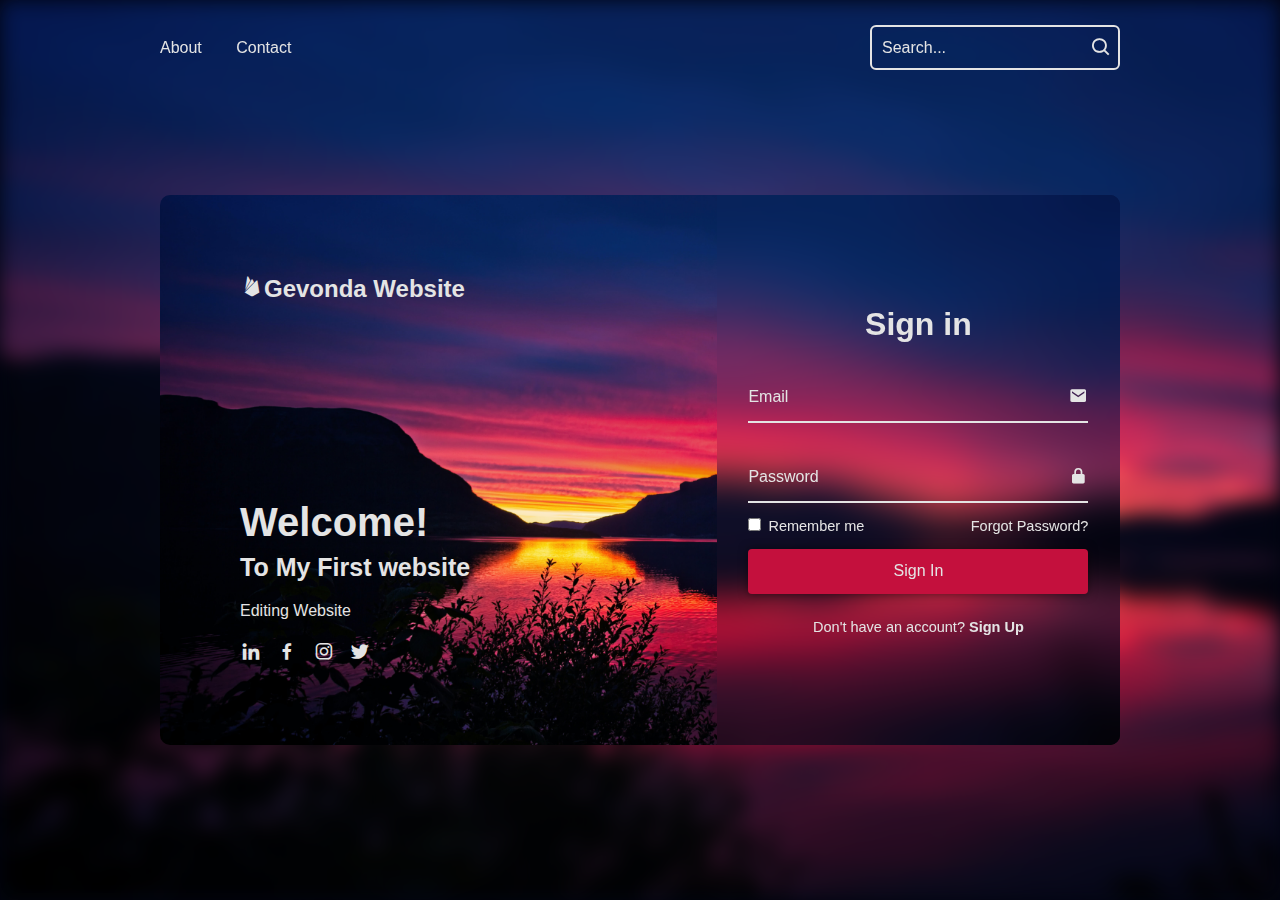
<file: index.html>
<!DOCTYPE html>
<html lang="en">
<head>
    <meta charset="UTF-8">
    <meta http-equiv="X-UA-Compatible" content="IE=edge">
    <meta name="viewport" content="width=device-width, initial-scale=1.0">
    <title>Final Test Gevo</title>
    <link rel="stylesheet" href="code.css">
    <link href='https://unpkg.com/boxicons@2.1.4/css/boxicons.min.css' rel='stylesheet'>
</head>
<body>
    
    <header class="header">
        <nav class="navbar">
            <a href="script.html">About</a>
            <a href="mail.html">Contact</a>
    
        </nav>

        <form action="#" class="search-bar">
            <input type="text" placeholder="Search...">
            <button type="Submit"><i class='bx bx-search'></i></button>
        </form>
    </header>

    <div class="background"></div>
    <div class="container">
        <div class="content">
            <h2 class="Logo"> <i class='bx bxl-firebase'></i>Gevonda Website</h2>
            <div class="text-sci">
                <h2>Welcome! <br> <span>To My First website</span></h2>
                <p>Editing Website</p>
                <div class="social-icons">
                    <a href="#"><i class='bx bxl-linkedin'></i></a>
                    <a href="#"><i class='bx bxl-facebook'></i></a>
                    <a href="#"><i class='bx bxl-instagram' ></i></a>
                    <a href="#"><i class='bx bxl-twitter' ></i></a>
                </div>
            </div>
        </div>

        <div class="logreg-box">
            <div class="form-box login" >
                <form action="#">
                    <h2>Sign in</h2>

                    <div class="input-box">
                        <span class="icon"><i class='bx bxs-envelope'></i></span>
                        <input type="email" required id="email">
                        <label>Email</label>
                    </div>
                    <div class="input-box">
                        <span class="icon"><i class='bx bxs-lock-alt'></i></span>
                        <input type="password" required id="password">
                        <label>Password</label>
                    </div>
                    <div class="remember-forgot">
                        <label><input type="checkbox"> Remember me</label>
                        <a href="#">Forgot Password?</a>
                    </div>

                    <button type="submit" class="btn" value="login" onclick="auth()">Sign In</button>

                    <div class="login-register">
                        <p>Don't have an account? <a href="#" class="register-link">Sign Up</a></p>
                    </div>
                </form>
            </div>
            <div class="form-box register" >
                <form action="#">
                    <h2>Sign up</h2>
    
                    <div class="input-box">
                        <span class="icon"><i class='bx bxs-user'></i></span>
                        <input type="text" required>
                        <label>Name</label>
                    </div>
                    <div class="input-box">
                        <span class="icon"><i class='bx bxs-envelope'></i></span>
                        <input type="email" required>
                        <label>Email</label>
                    </div>
                    <div class="input-box">
                        <span class="icon"><i class='bx bxs-lock-alt'></i></span>
                        <input type="password" required>
                        <label>Password</label>
                    </div>
                    <div class="remember-forgot">
                        <label><input type="checkbox"> Accept terms & conditions?</label>
                        
                    </div>
    
                    <button type="submit" class="btn">Sign Up</button>
    
                    <div class="login-register">
                        <p>Already have an account? <a href="#" class="login-link">Sign In</a></p>


                    </div>
                </form>
            </div>
        </div>
        </div>
        </div>
        

    <script src="script.js"></script>
</body>
</html>
</file>
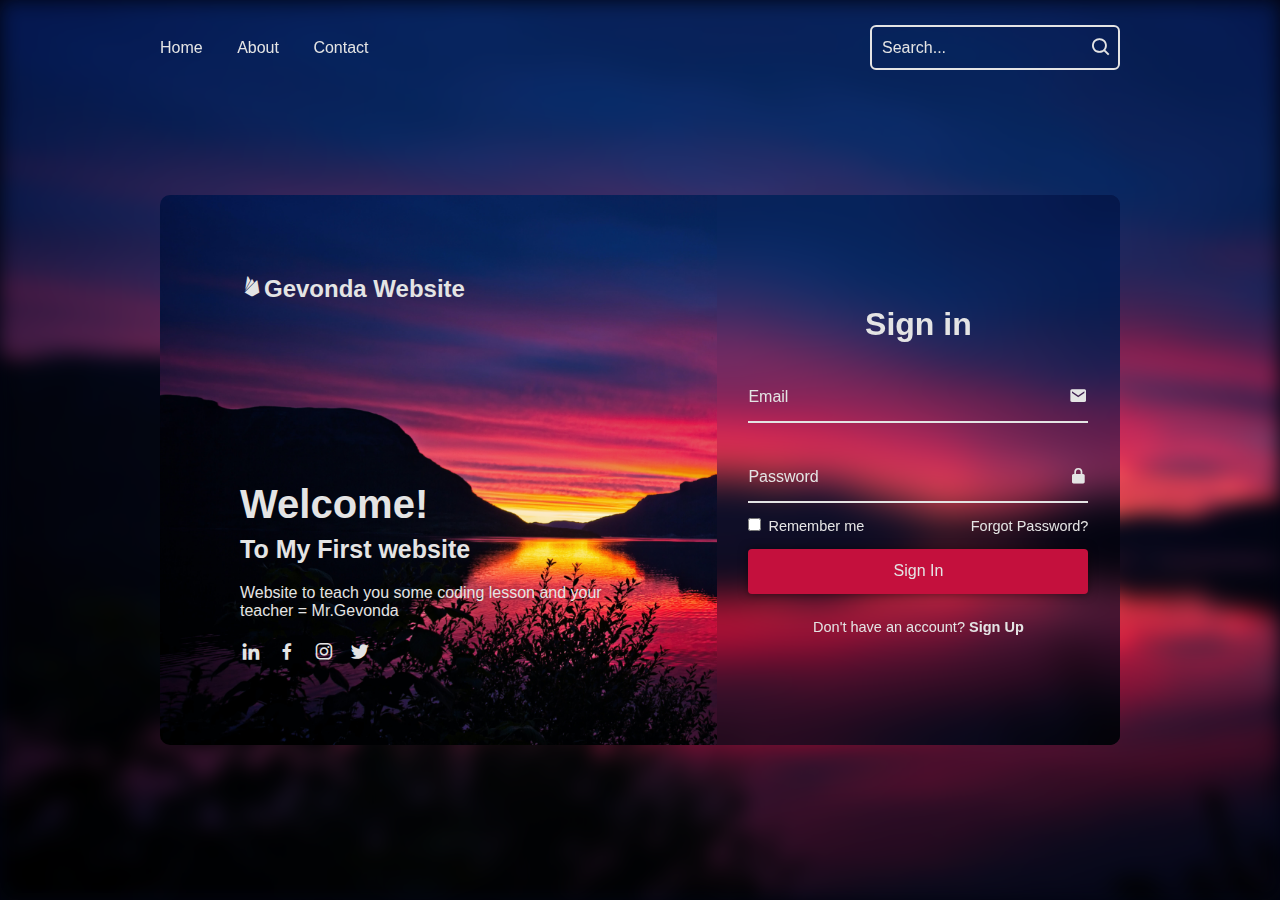
<file: code.html>
<!DOCTYPE html>
<html lang="en">
<head>
    <meta charset="UTF-8">
    <meta http-equiv="X-UA-Compatible" content="IE=edge">
    <meta name="viewport" content="width=device-width, initial-scale=1.0">
    <title>Final Test Gevo</title>
    <link rel="stylesheet" href="code.css">
    <link href='https://unpkg.com/boxicons@2.1.4/css/boxicons.min.css' rel='stylesheet'>
</head>
<body>
    
    <header class="header">
        <nav class="navbar">
            <a href="C:\warung-kodland-main\warung-kodland-main\index.html">Home</a>
            <a href="C:\warung-kodland-main\warung-kodland-main\script.html">About</a>
            <a href="C:\warung-kodland-main\warung-kodland-main\mail.html">Contact</a>
    
        </nav>

        <form action="#" class="search-bar">
            <input type="text" placeholder="Search...">
            <button type="Submit"><i class='bx bx-search'></i></button>
        </form>
    </header>

    <div class="background"></div>
    <div class="container">
        <div class="content">
            <h2 class="Logo"> <i class='bx bxl-firebase'></i>Gevonda Website</h2>
            <div class="text-sci">
                <h2>Welcome! <br> <span>To My First website</span></h2>
                <p>Website to teach you some coding lesson and your teacher = Mr.Gevonda</p>
                <div class="social-icons">
                    <a href="#"><i class='bx bxl-linkedin'></i></a>
                    <a href="#"><i class='bx bxl-facebook'></i></a>
                    <a href="#"><i class='bx bxl-instagram' ></i></a>
                    <a href="#"><i class='bx bxl-twitter' ></i></a>
                </div>
            </div>
        </div>

        <div class="logreg-box">
            <div class="form-box login" >
                <form action="#">
                    <h2>Sign in</h2>

                    <div class="input-box">
                        <span class="icon"><i class='bx bxs-envelope'></i></span>
                        <input type="email" required>
                        <label>Email</label>
                    </div>
                    <div class="input-box">
                        <span class="icon"><i class='bx bxs-lock-alt'></i></span>
                        <input type="password" required>
                        <label>Password</label>
                    </div>
                    <div class="remember-forgot">
                        <label><input type="checkbox"> Remember me</label>
                        <a href="#">Forgot Password?</a>
                    </div>

                    <button type="submit" class="btn">Sign In</button>

                    <div class="login-register">
                        <p>Don't have an account? <a href="#" class="register-link">Sign Up</a></p>
                    </div>
                </form>
            </div>
            <div class="form-box register" >
                <form action="#">
                    <h2>Sign up</h2>
    
                    <div class="input-box">
                        <span class="icon"><i class='bx bxs-user'></i></span>
                        <input type="text" required>
                        <label>Name</label>
                    </div>
                    <div class="input-box">
                        <span class="icon"><i class='bx bxs-envelope'></i></span>
                        <input type="email" required>
                        <label>Email</label>
                    </div>
                    <div class="input-box">
                        <span class="icon"><i class='bx bxs-lock-alt'></i></span>
                        <input type="password" required>
                        <label>Password</label>
                    </div>
                    <div class="remember-forgot">
                        <label><input type="checkbox"> Accept terms & conditions?</label>
                        
                    </div>
    
                    <button type="submit" class="btn">Sign Up</button>
    
                    <div class="login-register">
                        <p>Already have an account? <a href="#" class="login-link">Sign In</a></p>
                    </div>
                </form>
            </div>
        </div>
        </div>
        </div>
        

    <script src="script.js"></script>
</body>
</html>
</file>
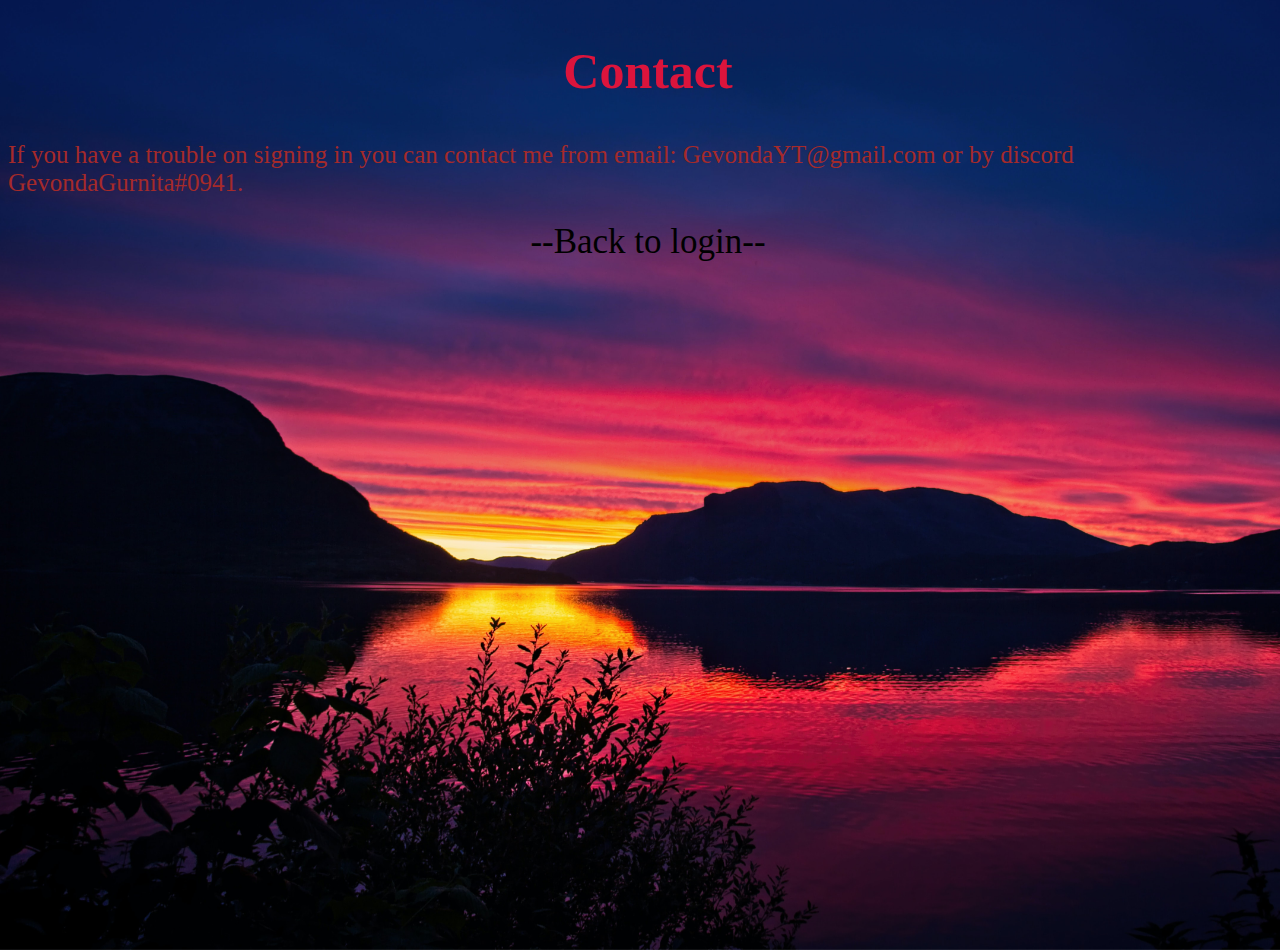
<file: mail.html>
<!DOCTYPE html>
<html lang="en">
<head>
    <meta charset="UTF-8">
    <meta http-equiv="X-UA-Compatible" content="IE=edge">
    <meta name="viewport" content="width=device-width, initial-scale=1.0">
    <title>Contact</title>
    <link rel="stylesheet" href="mail.css">
</head>
<body>
    <h2>Contact</h2>
    <p>If you have a trouble on signing in you can contact me from email: GevondaYT@gmail.com or by discord GevondaGurnita#0941.</p>
    <div class="nav1">
        <a href="index.html" class="login">--Back to login--</a>
    </div>
</body>
</html>
</file>
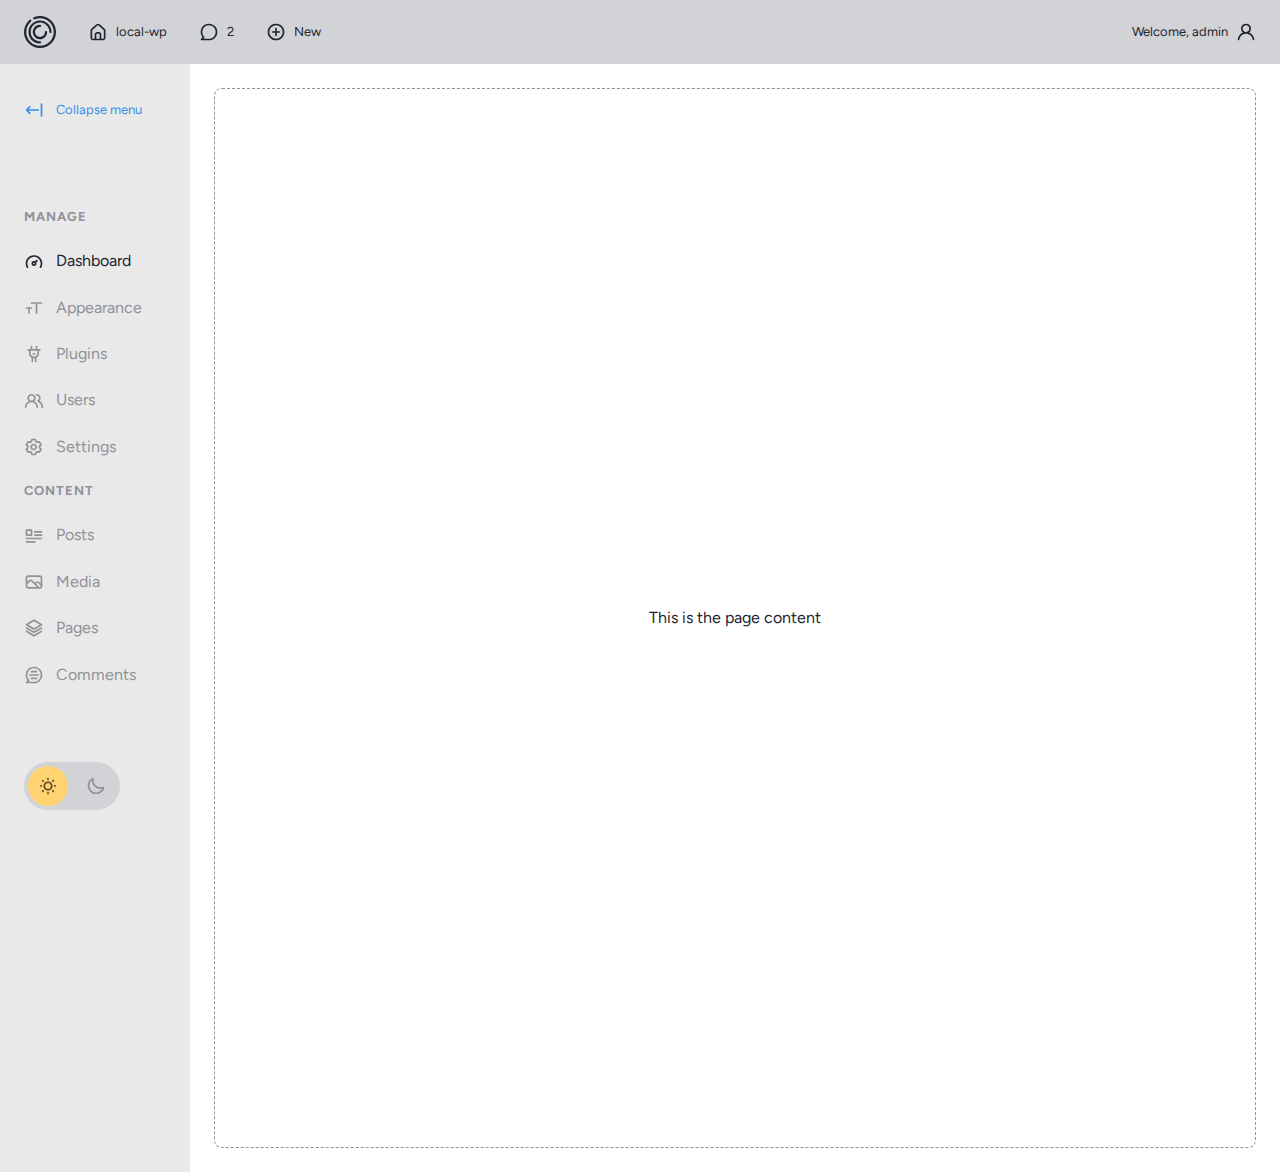
<file: name.html>
<!DOCTYPE html>
<html lang="en">
<head>
	<meta charset="UTF-8">
	<meta http-equiv="X-UA-Compatible" content="IE=edge">
	<meta name="viewport" content="width=device-width, initial-scale=1.0">
	<title>Admin Dashboard</title>

	<script>
		// Check local storage
		let localS = localStorage.getItem('theme'),
			themeToSet = localS

		// If local storage is not set, we check the OS preference
		if (!localS) {
			themeToSet = window.matchMedia('(prefers-color-scheme: dark)').matches ? 'dark' : 'light'
		}

		// Set the correct theme
		document.documentElement.setAttribute('data-theme', themeToSet)
	</script>

	<!-- Reset -->
	<link rel="stylesheet" href="https://cdn.jsdelivr.net/npm/modern-normalize@1.1.0/modern-normalize.min.css">

	<!-- Google fonts -->
	<link rel="preconnect" href="https://fonts.googleapis.com">
	<link rel="preconnect" href="https://fonts.gstatic.com" crossorigin>
	<link href="https://fonts.googleapis.com/css2?family=Figtree:wght@400;700&display=swap" rel="stylesheet">

	<!-- Main stylesheet -->
	<link rel="stylesheet" href="app.css">
</head>
<body>

	<!-- SVG Definitions -->
	<svg style="display: none">
		<symbol id="logo" viewBox="0 0 32 32">
			<path d="M16 32C7.17576 32 0 24.8024 0 15.9514C0 11.2827 2.03636 6.90577 5.52727 3.89058C6.01212 3.50152 6.69091 3.50152 7.07879 3.98784C7.46667 4.47416 7.46667 5.15501 6.98182 5.54407C3.97576 8.17021 2.2303 11.9635 2.2303 15.9514C2.2303 23.538 8.43636 29.7629 16 29.7629C23.5636 29.7629 29.7697 23.538 29.7697 15.9514C29.7697 8.36474 23.5636 2.23708 16 2.23708C14.1576 2.23708 12.4121 2.62614 10.7636 3.30699C10.1818 3.50152 9.50303 3.30699 9.30909 2.7234C9.11515 2.13982 9.30909 1.45897 9.89091 1.26444C11.8303 0.389058 13.8667 0 16 0C24.8242 0 32 7.19757 32 16.0486C32 24.8997 24.8242 32 16 32Z"/>
			<path d="M16 27.6231C9.6 27.6231 4.4606 22.3708 4.4606 16.0486C4.4606 9.62917 9.69697 4.47415 16 4.47415C20.8485 4.47415 25.2121 7.58661 26.8606 12.158C27.3454 13.4225 27.5394 14.6869 27.5394 16.0486C27.5394 16.6322 27.0545 17.1185 26.4718 17.1185C25.8899 17.1185 25.4051 16.6322 25.4051 16.0486C25.4051 14.9787 25.2111 13.9088 24.8223 12.8389C23.4657 9.14285 19.9738 6.61397 15.9981 6.61397C10.8587 6.61397 6.68897 10.7963 6.68897 15.9514C6.68897 21.1064 10.8587 25.2887 15.9981 25.2887C16.5799 25.2887 17.0647 25.7751 17.0647 26.3587C17.0667 27.1368 16.5818 27.6231 16 27.6231V27.6231Z"/>
			<path d="M16 23.2462C12.0243 23.2462 8.82425 20.0365 8.82425 16.0486C8.82425 12.0608 12.0243 8.85107 16 8.85107C16.5818 8.85107 17.0667 9.3374 17.0667 9.92098C17.0667 10.5046 16.5818 10.9909 16 10.9909C13.2849 10.9909 11.0546 13.228 11.0546 15.9514C11.0546 18.6748 13.2849 20.9119 16 20.9119C18.7152 20.9119 20.9455 18.6748 20.9455 15.9514C20.9455 15.3678 21.4303 14.8815 22.0131 14.8815C22.5949 14.8815 23.0798 15.3678 23.0798 15.9514C23.1758 20.0365 19.9758 23.2462 16 23.2462V23.2462Z"/>
		</symbol>

		<symbol id="icon-menu" viewBox="0 0 24 24">
			<path d="M3 8H21C21.2652 8 21.5196 7.89464 21.7071 7.70711C21.8946 7.51957 22 7.26522 22 7C22 6.73478 21.8946 6.48043 21.7071 6.29289C21.5196 6.10536 21.2652 6 21 6H3C2.73478 6 2.48043 6.10536 2.29289 6.29289C2.10536 6.48043 2 6.73478 2 7C2 7.26522 2.10536 7.51957 2.29289 7.70711C2.48043 7.89464 2.73478 8 3 8V8ZM21 16H3C2.73478 16 2.48043 16.1054 2.29289 16.2929C2.10536 16.4804 2 16.7348 2 17C2 17.2652 2.10536 17.5196 2.29289 17.7071C2.48043 17.8946 2.73478 18 3 18H21C21.2652 18 21.5196 17.8946 21.7071 17.7071C21.8946 17.5196 22 17.2652 22 17C22 16.7348 21.8946 16.4804 21.7071 16.2929C21.5196 16.1054 21.2652 16 21 16ZM21 11H3C2.73478 11 2.48043 11.1054 2.29289 11.2929C2.10536 11.4804 2 11.7348 2 12C2 12.2652 2.10536 12.5196 2.29289 12.7071C2.48043 12.8946 2.73478 13 3 13H21C21.2652 13 21.5196 12.8946 21.7071 12.7071C21.8946 12.5196 22 12.2652 22 12C22 11.7348 21.8946 11.4804 21.7071 11.2929C21.5196 11.1054 21.2652 11 21 11Z"/>
		</symbol>
		<symbol id="icon-house" viewBox="0 0 24 24">
			<path d="M20 8.00001L14 2.74001C13.45 2.24805 12.7379 1.97607 12 1.97607C11.2621 1.97607 10.55 2.24805 10 2.74001L4 8.00001C3.68237 8.28408 3.4289 8.63256 3.25648 9.02225C3.08405 9.41194 2.99662 9.83389 3 10.26V19C3 19.7957 3.31607 20.5587 3.87868 21.1213C4.44129 21.6839 5.20435 22 6 22H18C18.7957 22 19.5587 21.6839 20.1213 21.1213C20.6839 20.5587 21 19.7957 21 19V10.25C21.002 9.82557 20.9139 9.40555 20.7415 9.01769C20.5691 8.62983 20.3164 8.28296 20 8.00001V8.00001ZM14 20H10V15C10 14.7348 10.1054 14.4804 10.2929 14.2929C10.4804 14.1054 10.7348 14 11 14H13C13.2652 14 13.5196 14.1054 13.7071 14.2929C13.8946 14.4804 14 14.7348 14 15V20ZM19 19C19 19.2652 18.8946 19.5196 18.7071 19.7071C18.5196 19.8946 18.2652 20 18 20H16V15C16 14.2044 15.6839 13.4413 15.1213 12.8787C14.5587 12.3161 13.7957 12 13 12H11C10.2044 12 9.44129 12.3161 8.87868 12.8787C8.31607 13.4413 8 14.2044 8 15V20H6C5.73479 20 5.48043 19.8946 5.2929 19.7071C5.10536 19.5196 5 19.2652 5 19V10.25C5.00018 10.108 5.0306 9.9677 5.08922 9.83839C5.14784 9.70907 5.23333 9.59372 5.34 9.50001L11.34 4.25001C11.5225 4.08969 11.7571 4.00127 12 4.00127C12.2429 4.00127 12.4775 4.08969 12.66 4.25001L18.66 9.50001C18.7667 9.59372 18.8522 9.70907 18.9108 9.83839C18.9694 9.9677 18.9998 10.108 19 10.25V19Z"/>
		</symbol>
		<symbol id="icon-top-comments" viewBox="0 0 24 24">
			<path d="M12 2C10.6868 2 9.38641 2.25866 8.17315 2.7612C6.9599 3.26375 5.85751 4.00035 4.92892 4.92893C3.05356 6.8043 1.99999 9.34784 1.99999 12C1.99125 14.3091 2.79078 16.5485 4.25999 18.33L2.25999 20.33C2.12123 20.4706 2.02723 20.6492 1.98986 20.8432C1.95249 21.0372 1.97341 21.2379 2.04999 21.42C2.13305 21.5999 2.26769 21.7511 2.43683 21.8544C2.60598 21.9577 2.80199 22.0083 2.99999 22H12C14.6522 22 17.1957 20.9464 19.0711 19.0711C20.9464 17.1957 22 14.6522 22 12C22 9.34784 20.9464 6.8043 19.0711 4.92893C17.1957 3.05357 14.6522 2 12 2V2ZM12 20H5.40999L6.33999 19.07C6.52624 18.8826 6.63078 18.6292 6.63078 18.365C6.63078 18.1008 6.52624 17.8474 6.33999 17.66C5.03057 16.352 4.21516 14.6305 4.03268 12.7888C3.8502 10.947 4.31193 9.09901 5.33922 7.55952C6.3665 6.02004 7.89578 4.88436 9.6665 4.34597C11.4372 3.80759 13.3398 3.8998 15.0502 4.60691C16.7606 5.31402 18.1728 6.59227 19.0464 8.22389C19.92 9.85551 20.2009 11.7395 19.8411 13.555C19.4814 15.3705 18.5033 17.005 17.0735 18.1802C15.6438 19.3554 13.8508 19.9985 12 20V20Z"/>
		</symbol>
		<symbol id="icon-add" viewBox="0 0 24 24">
			<path d="M12 2C10.0222 2 8.08879 2.58649 6.4443 3.6853C4.79981 4.78412 3.51809 6.3459 2.76121 8.17317C2.00433 10.0004 1.8063 12.0111 2.19215 13.9509C2.578 15.8907 3.53041 17.6725 4.92894 19.0711C6.32746 20.4696 8.10929 21.422 10.0491 21.8079C11.9889 22.1937 13.9996 21.9957 15.8268 21.2388C17.6541 20.4819 19.2159 19.2002 20.3147 17.5557C21.4135 15.9112 22 13.9778 22 12C22 10.6868 21.7413 9.38642 21.2388 8.17317C20.7363 6.95991 19.9997 5.85752 19.0711 4.92893C18.1425 4.00035 17.0401 3.26375 15.8268 2.7612C14.6136 2.25866 13.3132 2 12 2V2ZM12 20C10.4178 20 8.87104 19.5308 7.55544 18.6518C6.23985 17.7727 5.21447 16.5233 4.60897 15.0615C4.00347 13.5997 3.84504 11.9911 4.15372 10.4393C4.4624 8.88743 5.22433 7.46197 6.34315 6.34315C7.46197 5.22433 8.88743 4.4624 10.4393 4.15372C11.9911 3.84504 13.5997 4.00346 15.0615 4.60896C16.5233 5.21447 17.7727 6.23984 18.6518 7.55544C19.5308 8.87103 20 10.4177 20 12C20 14.1217 19.1572 16.1566 17.6569 17.6569C16.1566 19.1571 14.1217 20 12 20V20ZM16 11H13V8C13 7.73478 12.8946 7.48043 12.7071 7.29289C12.5196 7.10536 12.2652 7 12 7C11.7348 7 11.4804 7.10536 11.2929 7.29289C11.1054 7.48043 11 7.73478 11 8V11H8C7.73479 11 7.48043 11.1054 7.2929 11.2929C7.10536 11.4804 7 11.7348 7 12C7 12.2652 7.10536 12.5196 7.2929 12.7071C7.48043 12.8946 7.73479 13 8 13H11V16C11 16.2652 11.1054 16.5196 11.2929 16.7071C11.4804 16.8946 11.7348 17 12 17C12.2652 17 12.5196 16.8946 12.7071 16.7071C12.8946 16.5196 13 16.2652 13 16V13H16C16.2652 13 16.5196 12.8946 16.7071 12.7071C16.8946 12.5196 17 12.2652 17 12C17 11.7348 16.8946 11.4804 16.7071 11.2929C16.5196 11.1054 16.2652 11 16 11Z"/>
		</symbol>
		<symbol id="icon-user" viewBox="0 0 24 24">
			<path d="M15.71 12.71C16.6904 11.9387 17.406 10.8809 17.7572 9.68394C18.1085 8.48697 18.0779 7.21027 17.6698 6.03147C17.2617 4.85267 16.4963 3.83039 15.4801 3.10686C14.4639 2.38332 13.2474 1.99451 12 1.99451C10.7525 1.99451 9.53611 2.38332 8.51993 3.10686C7.50374 3.83039 6.73834 4.85267 6.33021 6.03147C5.92208 7.21027 5.89151 8.48697 6.24276 9.68394C6.59401 10.8809 7.3096 11.9387 8.29 12.71C6.61007 13.383 5.14428 14.4994 4.04889 15.9399C2.95349 17.3805 2.26956 19.0913 2.07 20.89C2.05555 21.0213 2.06711 21.1542 2.10402 21.2811C2.14093 21.4079 2.20246 21.5263 2.28511 21.6293C2.45202 21.8375 2.69478 21.9708 2.96 22C3.22521 22.0292 3.49116 21.9518 3.69932 21.7849C3.90749 21.618 4.04082 21.3752 4.07 21.11C4.28958 19.1552 5.22168 17.3498 6.68822 16.0388C8.15475 14.7278 10.0529 14.003 12.02 14.003C13.9871 14.003 15.8852 14.7278 17.3518 16.0388C18.8183 17.3498 19.7504 19.1552 19.97 21.11C19.9972 21.3557 20.1144 21.5827 20.2991 21.747C20.4838 21.9114 20.7228 22.0015 20.97 22H21.08C21.3421 21.9698 21.5817 21.8373 21.7466 21.6313C21.9114 21.4252 21.9881 21.1624 21.96 20.9C21.7595 19.0962 21.0719 17.381 19.9708 15.9382C18.8698 14.4954 17.3969 13.3795 15.71 12.71V12.71ZM12 12C11.2089 12 10.4355 11.7654 9.77772 11.3259C9.11992 10.8864 8.60723 10.2616 8.30448 9.53074C8.00173 8.79983 7.92251 7.99557 8.07686 7.21964C8.2312 6.44372 8.61216 5.73099 9.17157 5.17158C9.73098 4.61217 10.4437 4.2312 11.2196 4.07686C11.9956 3.92252 12.7998 4.00173 13.5307 4.30448C14.2616 4.60724 14.8863 5.11993 15.3259 5.77772C15.7654 6.43552 16 7.20888 16 8C16 9.06087 15.5786 10.0783 14.8284 10.8284C14.0783 11.5786 13.0609 12 12 12Z"/>
		</symbol>
		<symbol id="icon-close" viewBox="0 0 24 24">
			<path d="M13.41 12L17.71 7.71C17.8983 7.5217 18.0041 7.2663 18.0041 7C18.0041 6.7337 17.8983 6.47831 17.71 6.29C17.5217 6.1017 17.2663 5.99591 17 5.99591C16.7337 5.99591 16.4783 6.1017 16.29 6.29L12 10.59L7.71 6.29C7.5217 6.1017 7.2663 5.99591 7 5.99591C6.7337 5.99591 6.4783 6.1017 6.29 6.29C6.1017 6.47831 5.99591 6.7337 5.99591 7C5.99591 7.2663 6.1017 7.5217 6.29 7.71L10.59 12L6.29 16.29C6.19627 16.383 6.12188 16.4936 6.07111 16.6154C6.02034 16.7373 5.9942 16.868 5.9942 17C5.9942 17.132 6.02034 17.2627 6.07111 17.3846C6.12188 17.5064 6.19627 17.617 6.29 17.71C6.38296 17.8037 6.49356 17.8781 6.61542 17.9289C6.73728 17.9797 6.86799 18.0058 7 18.0058C7.13201 18.0058 7.26272 17.9797 7.38458 17.9289C7.50644 17.8781 7.61704 17.8037 7.71 17.71L12 13.41L16.29 17.71C16.383 17.8037 16.4936 17.8781 16.6154 17.9289C16.7373 17.9797 16.868 18.0058 17 18.0058C17.132 18.0058 17.2627 17.9797 17.3846 17.9289C17.5064 17.8781 17.617 17.8037 17.71 17.71C17.8037 17.617 17.8781 17.5064 17.9289 17.3846C17.9797 17.2627 18.0058 17.132 18.0058 17C18.0058 16.868 17.9797 16.7373 17.9289 16.6154C17.8781 16.4936 17.8037 16.383 17.71 16.29L13.41 12Z"/>
		</symbol>

		<symbol id="icon-dashboard" viewBox="0 0 20 20">
			<path d="M10 4.16666C8.53722 4.16669 7.10021 4.55177 5.83341 5.28319C4.56662 6.01461 3.51467 7.06659 2.78329 8.33341C2.05191 9.60024 1.66688 11.0373 1.66689 12.5C1.66689 13.9628 2.05195 15.3998 2.78334 16.6667C2.89385 16.8589 3.07621 16.9994 3.29032 17.0573C3.50442 17.1151 3.73273 17.0855 3.92501 16.975C4.11729 16.8645 4.2578 16.6821 4.31562 16.468C4.37344 16.2539 4.34385 16.0256 4.23334 15.8333C3.64288 14.8218 3.33225 13.6713 3.33334 12.5C3.33374 11.4776 3.56926 10.4691 4.02169 9.55229C4.47413 8.63551 5.13135 7.83506 5.94255 7.21283C6.75374 6.59061 7.69717 6.1633 8.69989 5.96392C9.70261 5.76454 10.7378 5.79845 11.7253 6.06303C12.7128 6.3276 13.6262 6.81575 14.395 7.48973C15.1637 8.1637 15.7671 9.00545 16.1586 9.94989C16.5501 10.8943 16.7191 11.9161 16.6526 12.9363C16.586 13.9565 16.2858 14.9477 15.775 15.8333C15.7199 15.9284 15.6842 16.0335 15.6699 16.1425C15.6555 16.2515 15.6629 16.3622 15.6916 16.4683C15.7202 16.5744 15.7696 16.6738 15.8368 16.7608C15.9041 16.8478 15.9879 16.9205 16.0833 16.975C16.2747 17.0836 16.5012 17.1122 16.7136 17.0544C16.9259 16.9967 17.1067 16.8573 17.2167 16.6667C17.9481 15.3998 18.3331 13.9628 18.3331 12.5C18.3331 11.0373 17.9481 9.60024 17.2167 8.33341C16.4853 7.06659 15.4334 6.01461 14.1666 5.28319C12.8998 4.55177 11.4628 4.16669 10 4.16666ZM12.3667 8.96666L11.075 10.25C10.7407 10.0851 10.3728 9.99959 10 9.99999C9.50555 9.99999 9.0222 10.1466 8.61108 10.4213C8.19996 10.696 7.87953 11.0865 7.69031 11.5433C7.50109 12.0001 7.45158 12.5028 7.54804 12.9877C7.64451 13.4727 7.88261 13.9181 8.23224 14.2678C8.58187 14.6174 9.02733 14.8555 9.51228 14.952C9.99723 15.0484 10.4999 14.9989 10.9567 14.8097C11.4135 14.6205 11.804 14.3 12.0787 13.8889C12.3534 13.4778 12.5 12.9944 12.5 12.5C12.4994 12.13 12.4139 11.7651 12.25 11.4333L13.5417 10.15C13.6198 10.0725 13.6818 9.98035 13.7241 9.8788C13.7664 9.77725 13.7882 9.66833 13.7882 9.55832C13.7882 9.44831 13.7664 9.33939 13.7241 9.23784C13.6818 9.13629 13.6198 9.04413 13.5417 8.96666C13.3855 8.81145 13.1743 8.72433 12.9542 8.72433C12.734 8.72433 12.5228 8.81145 12.3667 8.96666ZM10 13.3333C9.77899 13.3333 9.56703 13.2455 9.41075 13.0892C9.25447 12.933 9.16667 12.721 9.16667 12.5C9.16667 12.279 9.25447 12.067 9.41075 11.9107C9.56703 11.7545 9.77899 11.6667 10 11.6667C10.2174 11.6654 10.4268 11.7491 10.5833 11.9C10.6631 11.9782 10.7263 12.0715 10.7693 12.1746C10.8122 12.2777 10.834 12.3883 10.8333 12.5C10.8333 12.721 10.7455 12.933 10.5893 13.0892C10.433 13.2455 10.221 13.3333 10 13.3333Z"/>
		</symbol>

		<symbol id="icon-appearance" viewBox="0 0 20 20">
			<path d="M7.5 9.16667H2.50001C2.27899 9.16667 2.06703 9.25447 1.91075 9.41075C1.75447 9.56703 1.66667 9.77899 1.66667 10C1.66667 10.221 1.75447 10.433 1.91075 10.5893C2.06703 10.7455 2.27899 10.8333 2.50001 10.8333H4.16667V15C4.16667 15.221 4.25447 15.433 4.41075 15.5893C4.56703 15.7455 4.77899 15.8333 5.00001 15.8333C5.22102 15.8333 5.43298 15.7455 5.58926 15.5893C5.74554 15.433 5.83334 15.221 5.83334 15V10.8333H7.5C7.72102 10.8333 7.93298 10.7455 8.08926 10.5893C8.24554 10.433 8.33334 10.221 8.33334 10C8.33334 9.77899 8.24554 9.56703 8.08926 9.41075C7.93298 9.25447 7.72102 9.16667 7.5 9.16667ZM17.5 4.16667H7.5C7.27899 4.16667 7.06703 4.25447 6.91075 4.41075C6.75447 4.56703 6.66667 4.77899 6.66667 5.00001C6.66667 5.22102 6.75447 5.43298 6.91075 5.58926C7.06703 5.74554 7.27899 5.83334 7.5 5.83334H11.6667V15C11.6667 15.221 11.7545 15.433 11.9107 15.5893C12.067 15.7455 12.279 15.8333 12.5 15.8333C12.721 15.8333 12.933 15.7455 13.0893 15.5893C13.2455 15.433 13.3333 15.221 13.3333 15V5.83334H17.5C17.721 5.83334 17.933 5.74554 18.0893 5.58926C18.2455 5.43298 18.3333 5.22102 18.3333 5.00001C18.3333 4.77899 18.2455 4.56703 18.0893 4.41075C17.933 4.25447 17.721 4.16667 17.5 4.16667Z"/>
		</symbol>

		<symbol id="icon-plugins" viewBox="0 0 20 20">
			<path d="M15.8333 5.00001H13.3333V2.50001C13.3333 2.27899 13.2455 2.06703 13.0893 1.91075C12.933 1.75447 12.721 1.66667 12.5 1.66667C12.279 1.66667 12.067 1.75447 11.9107 1.91075C11.7545 2.06703 11.6667 2.27899 11.6667 2.50001V5.00001H8.33333V2.50001C8.33333 2.27899 8.24553 2.06703 8.08925 1.91075C7.93297 1.75447 7.72101 1.66667 7.49999 1.66667C7.27898 1.66667 7.06702 1.75447 6.91074 1.91075C6.75446 2.06703 6.66666 2.27899 6.66666 2.50001V5.00001H4.16666C3.94565 5.00001 3.73369 5.0878 3.57741 5.24408C3.42113 5.40036 3.33333 5.61232 3.33333 5.83334C3.33333 6.05435 3.42113 6.26631 3.57741 6.42259C3.73369 6.57887 3.94565 6.66667 4.16666 6.66667H4.99999V10.8333C4.99936 10.943 5.02038 11.0517 5.06185 11.1533C5.10332 11.2548 5.16443 11.3471 5.24166 11.425L7.49999 13.675V17.5C7.49999 17.721 7.58779 17.933 7.74407 18.0893C7.90035 18.2455 8.11231 18.3333 8.33333 18.3333C8.55434 18.3333 8.7663 18.2455 8.92258 18.0893C9.07886 17.933 9.16666 17.721 9.16666 17.5V14.1667H10.8333V17.5C10.8333 17.721 10.9211 17.933 11.0774 18.0893C11.2337 18.2455 11.4456 18.3333 11.6667 18.3333C11.8877 18.3333 12.0996 18.2455 12.2559 18.0893C12.4122 17.933 12.5 17.721 12.5 17.5V13.675L14.7583 11.425C14.8356 11.3471 14.8967 11.2548 14.9381 11.1533C14.9796 11.0517 15.0006 10.943 15 10.8333V6.66667H15.8333C16.0543 6.66667 16.2663 6.57887 16.4226 6.42259C16.5789 6.26631 16.6667 6.05435 16.6667 5.83334C16.6667 5.61232 16.5789 5.40036 16.4226 5.24408C16.2663 5.0878 16.0543 5.00001 15.8333 5.00001ZM13.3333 10.4917L11.325 12.5H8.67499L6.66666 10.4917V6.66667H13.3333V10.4917ZM9.16666 10.8333H10.8333C11.0543 10.8333 11.2663 10.7455 11.4226 10.5893C11.5789 10.433 11.6667 10.221 11.6667 10C11.6667 9.77899 11.5789 9.56703 11.4226 9.41075C11.2663 9.25447 11.0543 9.16667 10.8333 9.16667H9.16666C8.94565 9.16667 8.73369 9.25447 8.57741 9.41075C8.42113 9.56703 8.33333 9.77899 8.33333 10C8.33333 10.221 8.42113 10.433 8.57741 10.5893C8.73369 10.7455 8.94565 10.8333 9.16666 10.8333V10.8333Z"/>
		</symbol>

		<symbol id="icon-users" viewBox="0 0 20 20">
			<path d="M10.25 10.1833C10.6946 9.79845 11.0513 9.32241 11.2957 8.78752C11.5402 8.25264 11.6667 7.67143 11.6667 7.08334C11.6667 5.97827 11.2277 4.91846 10.4463 4.13706C9.66487 3.35566 8.60506 2.91667 7.49999 2.91667C6.39493 2.91667 5.33512 3.35566 4.55372 4.13706C3.77231 4.91846 3.33333 5.97827 3.33333 7.08334C3.33332 7.67143 3.45983 8.25264 3.70427 8.78752C3.9487 9.32241 4.30535 9.79845 4.74999 10.1833C3.58344 10.7116 2.59372 11.5646 1.89915 12.6405C1.20457 13.7163 0.834555 14.9694 0.833328 16.25C0.833328 16.471 0.921126 16.683 1.07741 16.8393C1.23369 16.9955 1.44565 17.0833 1.66666 17.0833C1.88768 17.0833 2.09964 16.9955 2.25592 16.8393C2.4122 16.683 2.49999 16.471 2.49999 16.25C2.49999 14.9239 3.02678 13.6522 3.96446 12.7145C4.90214 11.7768 6.17391 11.25 7.49999 11.25C8.82608 11.25 10.0978 11.7768 11.0355 12.7145C11.9732 13.6522 12.5 14.9239 12.5 16.25C12.5 16.471 12.5878 16.683 12.7441 16.8393C12.9004 16.9955 13.1123 17.0833 13.3333 17.0833C13.5543 17.0833 13.7663 16.9955 13.9226 16.8393C14.0789 16.683 14.1667 16.471 14.1667 16.25C14.1654 14.9694 13.7954 13.7163 13.1008 12.6405C12.4063 11.5646 11.4165 10.7116 10.25 10.1833V10.1833ZM7.49999 9.58334C7.00554 9.58334 6.52219 9.43672 6.11107 9.16201C5.69995 8.88731 5.37952 8.49686 5.1903 8.04005C5.00108 7.58323 4.95157 7.08057 5.04803 6.59561C5.14449 6.11066 5.3826 5.6652 5.73223 5.31557C6.08186 4.96594 6.52732 4.72784 7.01227 4.63138C7.49722 4.53491 7.99989 4.58442 8.4567 4.77364C8.91352 4.96286 9.30397 5.28329 9.57867 5.69441C9.85337 6.10554 9.99999 6.58889 9.99999 7.08334C9.99999 7.74638 9.7366 8.38227 9.26776 8.85111C8.79892 9.31995 8.16304 9.58334 7.49999 9.58334ZM15.6167 9.85001C16.15 9.24945 16.4983 8.50755 16.6198 7.71362C16.7413 6.91969 16.6308 6.10757 16.3015 5.37501C15.9722 4.64244 15.4382 4.02067 14.7637 3.58452C14.0893 3.14838 13.3032 2.91646 12.5 2.91667C12.279 2.91667 12.067 3.00447 11.9107 3.16075C11.7545 3.31703 11.6667 3.52899 11.6667 3.75001C11.6667 3.97102 11.7545 4.18298 11.9107 4.33926C12.067 4.49554 12.279 4.58334 12.5 4.58334C13.163 4.58334 13.7989 4.84673 14.2678 5.31557C14.7366 5.78441 15 6.4203 15 7.08334C14.9988 7.52104 14.8827 7.95076 14.6634 8.32952C14.444 8.70829 14.1291 9.02282 13.75 9.24167C13.6264 9.31294 13.5233 9.41473 13.4503 9.53729C13.3773 9.65985 13.3371 9.79909 13.3333 9.94167C13.3298 10.0831 13.3624 10.2232 13.428 10.3486C13.4937 10.4739 13.5901 10.5805 13.7083 10.6583L14.0333 10.875L14.1417 10.9333C15.1462 11.4098 15.9936 12.1633 16.5841 13.1053C17.1747 14.0472 17.4838 15.1383 17.475 16.25C17.475 16.471 17.5628 16.683 17.7191 16.8393C17.8754 16.9955 18.0873 17.0833 18.3083 17.0833C18.5293 17.0833 18.7413 16.9955 18.8976 16.8393C19.0539 16.683 19.1417 16.471 19.1417 16.25C19.1485 14.9712 18.8282 13.7119 18.2112 12.5917C17.5943 11.4716 16.7011 10.5278 15.6167 9.85001V9.85001Z"/>
		</symbol>

		<symbol id="icon-settings" viewBox="0 0 20 20">
			<path d="M16.5833 10.55C16.4497 10.3979 16.3761 10.2024 16.3761 10C16.3761 9.79758 16.4497 9.60208 16.5833 9.45L17.65 8.25C17.7675 8.11889 17.8405 7.95392 17.8585 7.77876C17.8765 7.60359 17.8385 7.42724 17.75 7.275L16.0833 4.39167C15.9957 4.2396 15.8624 4.11907 15.7023 4.04724C15.5422 3.97541 15.3635 3.95597 15.1917 3.99167L13.625 4.30834C13.4256 4.34953 13.2181 4.31633 13.0416 4.215C12.865 4.11368 12.7317 3.95124 12.6667 3.75834L12.1583 2.23334C12.1024 2.06782 11.9959 1.92406 11.8539 1.82237C11.7118 1.72068 11.5414 1.66622 11.3667 1.66667H8.03333C7.85161 1.65718 7.67177 1.70744 7.5213 1.80976C7.37082 1.91209 7.25798 2.06085 7.19999 2.23334L6.73333 3.75834C6.66833 3.95124 6.53497 4.11368 6.35842 4.215C6.18187 4.31633 5.97434 4.34953 5.77499 4.30834L4.16666 3.99167C4.00379 3.96865 3.83774 3.99435 3.68945 4.06553C3.54116 4.13672 3.41725 4.25019 3.33333 4.39167L1.66666 7.275C1.57596 7.42554 1.53518 7.60091 1.55015 7.77602C1.56511 7.95114 1.63506 8.11704 1.74999 8.25L2.80833 9.45C2.94193 9.60208 3.01561 9.79758 3.01561 10C3.01561 10.2024 2.94193 10.3979 2.80833 10.55L1.74999 11.75C1.63506 11.883 1.56511 12.0489 1.55015 12.224C1.53518 12.3991 1.57596 12.5745 1.66666 12.725L3.33333 15.6083C3.42091 15.7604 3.55426 15.8809 3.71437 15.9528C3.87448 16.0246 4.05318 16.044 4.225 16.0083L5.79166 15.6917C5.99101 15.6505 6.19854 15.6837 6.37509 15.785C6.55164 15.8863 6.685 16.0488 6.74999 16.2417L7.25833 17.7667C7.31631 17.9392 7.42916 18.0879 7.57963 18.1902C7.73011 18.2926 7.90994 18.3428 8.09166 18.3333H11.425C11.5997 18.3338 11.7701 18.2793 11.9122 18.1776C12.0542 18.0759 12.1608 17.9322 12.2167 17.7667L12.725 16.2417C12.79 16.0488 12.9234 15.8863 13.0999 15.785C13.2764 15.6837 13.484 15.6505 13.6833 15.6917L15.25 16.0083C15.4218 16.044 15.6005 16.0246 15.7606 15.9528C15.9207 15.8809 16.0541 15.7604 16.1417 15.6083L17.8083 12.725C17.8968 12.5728 17.9348 12.3964 17.9168 12.2212C17.8989 12.0461 17.8259 11.8811 17.7083 11.75L16.5833 10.55ZM15.3417 11.6667L16.0083 12.4167L14.9417 14.2667L13.9583 14.0667C13.3581 13.944 12.7338 14.0459 12.2038 14.3532C11.6738 14.6604 11.2751 15.1515 11.0833 15.7333L10.7667 16.6667H8.63333L8.33333 15.7167C8.14154 15.1349 7.74281 14.6437 7.21283 14.3365C6.68285 14.0293 6.05851 13.9273 5.45833 14.05L4.47499 14.25L3.39166 12.4083L4.05833 11.6583C4.46829 11.2 4.69494 10.6066 4.69494 9.99167C4.69494 9.37672 4.46829 8.78335 4.05833 8.325L3.39166 7.575L4.45833 5.74167L5.44166 5.94167C6.04185 6.06435 6.66618 5.9624 7.19617 5.65517C7.72615 5.34793 8.12487 4.8568 8.31666 4.275L8.63333 3.33334H10.7667L11.0833 4.28333C11.2751 4.86513 11.6738 5.35627 12.2038 5.6635C12.7338 5.97074 13.3581 6.07269 13.9583 5.95L14.9417 5.75L16.0083 7.6L15.3417 8.35C14.9363 8.8073 14.7125 9.39724 14.7125 10.0083C14.7125 10.6194 14.9363 11.2094 15.3417 11.6667V11.6667ZM9.69999 6.66667C9.04072 6.66667 8.39626 6.86217 7.84809 7.22844C7.29993 7.59471 6.87269 8.1153 6.6204 8.72439C6.3681 9.33348 6.30209 10.0037 6.43071 10.6503C6.55933 11.2969 6.8768 11.8908 7.34297 12.357C7.80915 12.8232 8.40309 13.1407 9.04969 13.2693C9.6963 13.3979 10.3665 13.3319 10.9756 13.0796C11.5847 12.8273 12.1053 12.4001 12.4716 11.8519C12.8378 11.3037 13.0333 10.6593 13.0333 10C13.0333 9.11595 12.6821 8.2681 12.057 7.64298C11.4319 7.01786 10.584 6.66667 9.69999 6.66667V6.66667ZM9.69999 11.6667C9.37036 11.6667 9.04813 11.5689 8.77404 11.3858C8.49996 11.2026 8.28634 10.9424 8.1602 10.6378C8.03405 10.3333 8.00104 9.99815 8.06535 9.67485C8.12966 9.35155 8.2884 9.05458 8.52148 8.82149C8.75457 8.5884 9.05154 8.42967 9.37484 8.36536C9.69815 8.30105 10.0333 8.33406 10.3378 8.4602C10.6423 8.58635 10.9026 8.79997 11.0858 9.07405C11.2689 9.34813 11.3667 9.67037 11.3667 10C11.3667 10.442 11.1911 10.866 10.8785 11.1785C10.5659 11.4911 10.142 11.6667 9.69999 11.6667Z"/>
		</symbol>

		<symbol id="icon-posts" viewBox="0 0 20 20">
			<path d="M2.50001 10H7.5C7.72102 10 7.93298 9.9122 8.08926 9.75592C8.24554 9.59964 8.33334 9.38768 8.33334 9.16667V4.16667C8.33334 3.94565 8.24554 3.73369 8.08926 3.57741C7.93298 3.42113 7.72102 3.33333 7.5 3.33333H2.50001C2.27899 3.33333 2.06703 3.42113 1.91075 3.57741C1.75447 3.73369 1.66667 3.94565 1.66667 4.16667V9.16667C1.66667 9.38768 1.75447 9.59964 1.91075 9.75592C2.06703 9.9122 2.27899 10 2.50001 10ZM3.33334 5H6.66667V8.33333H3.33334V5ZM10.8333 6.66667H17.5C17.721 6.66667 17.933 6.57887 18.0893 6.42259C18.2455 6.26631 18.3333 6.05435 18.3333 5.83333C18.3333 5.61232 18.2455 5.40036 18.0893 5.24408C17.933 5.0878 17.721 5 17.5 5H10.8333C10.6123 5 10.4004 5.0878 10.2441 5.24408C10.0878 5.40036 10 5.61232 10 5.83333C10 6.05435 10.0878 6.26631 10.2441 6.42259C10.4004 6.57887 10.6123 6.66667 10.8333 6.66667V6.66667ZM10.8333 15H2.50001C2.27899 15 2.06703 15.0878 1.91075 15.2441C1.75447 15.4004 1.66667 15.6123 1.66667 15.8333C1.66667 16.0543 1.75447 16.2663 1.91075 16.4226C2.06703 16.5789 2.27899 16.6667 2.50001 16.6667H10.8333C11.0544 16.6667 11.2663 16.5789 11.4226 16.4226C11.5789 16.2663 11.6667 16.0543 11.6667 15.8333C11.6667 15.6123 11.5789 15.4004 11.4226 15.2441C11.2663 15.0878 11.0544 15 10.8333 15ZM17.5 11.6667H2.50001C2.27899 11.6667 2.06703 11.7545 1.91075 11.9107C1.75447 12.067 1.66667 12.279 1.66667 12.5C1.66667 12.721 1.75447 12.933 1.91075 13.0893C2.06703 13.2455 2.27899 13.3333 2.50001 13.3333H17.5C17.721 13.3333 17.933 13.2455 18.0893 13.0893C18.2455 12.933 18.3333 12.721 18.3333 12.5C18.3333 12.279 18.2455 12.067 18.0893 11.9107C17.933 11.7545 17.721 11.6667 17.5 11.6667ZM17.5 8.33333H10.8333C10.6123 8.33333 10.4004 8.42113 10.2441 8.57741C10.0878 8.73369 10 8.94565 10 9.16667C10 9.38768 10.0878 9.59964 10.2441 9.75592C10.4004 9.9122 10.6123 10 10.8333 10H17.5C17.721 10 17.933 9.9122 18.0893 9.75592C18.2455 9.59964 18.3333 9.38768 18.3333 9.16667C18.3333 8.94565 18.2455 8.73369 18.0893 8.57741C17.933 8.42113 17.721 8.33333 17.5 8.33333Z"/>
		</symbol>

		<symbol id="icon-media" viewBox="0 0 20 20">
			<path d="M15.8333 3.33333H4.16667C3.50363 3.33333 2.86775 3.59672 2.3989 4.06557C1.93006 4.53441 1.66667 5.17029 1.66667 5.83333V14.1667C1.66667 14.8297 1.93006 15.4656 2.3989 15.9344C2.86775 16.4033 3.50363 16.6667 4.16667 16.6667H15.8333C16.4964 16.6667 17.1323 16.4033 17.6011 15.9344C18.0699 15.4656 18.3333 14.8297 18.3333 14.1667V5.83333C18.3333 5.17029 18.0699 4.53441 17.6011 4.06557C17.1323 3.59672 16.4964 3.33333 15.8333 3.33333V3.33333ZM4.16667 15C3.94566 15 3.7337 14.9122 3.57742 14.7559C3.42114 14.5996 3.33334 14.3877 3.33334 14.1667V12.15L6.08334 9.40833C6.23911 9.25564 6.44854 9.17012 6.66667 9.17012C6.8848 9.17012 7.09423 9.25564 7.25 9.40833L12.8417 15H4.16667ZM16.6667 14.1667C16.6667 14.3877 16.5789 14.5996 16.4226 14.7559C16.2663 14.9122 16.0544 15 15.8333 15H15.1917L12.0167 11.8083L12.75 11.075C12.9058 10.9223 13.1152 10.8368 13.3333 10.8368C13.5515 10.8368 13.7609 10.9223 13.9167 11.075L16.6667 13.8167V14.1667ZM16.6667 11.4667L15.1 9.90833C14.6251 9.45203 13.992 9.19719 13.3333 9.19719C12.6747 9.19719 12.0416 9.45203 11.5667 9.90833L10.8333 10.6417L8.43334 8.24167C7.95839 7.78536 7.3253 7.53052 6.66667 7.53052C6.00804 7.53052 5.37496 7.78536 4.90001 8.24167L3.33334 9.8V5.83333C3.33334 5.61232 3.42114 5.40036 3.57742 5.24408C3.7337 5.0878 3.94566 5 4.16667 5H15.8333C16.0544 5 16.2663 5.0878 16.4226 5.24408C16.5789 5.40036 16.6667 5.61232 16.6667 5.83333V11.4667Z"/>
		</symbol>

		<symbol id="icon-pages" viewBox="0 0 20 20">
			<path d="M2.08333 7.38333L9.58333 11.7167C9.71002 11.7898 9.85372 11.8283 10 11.8283C10.1463 11.8283 10.29 11.7898 10.4167 11.7167L17.9167 7.38333C18.0426 7.31062 18.1473 7.20621 18.2204 7.08049C18.2935 6.95476 18.3325 6.81209 18.3333 6.66667C18.3339 6.51982 18.2957 6.37544 18.2225 6.24812C18.1493 6.12081 18.0438 6.01509 17.9167 5.94167L10.4167 1.61667C10.29 1.54353 10.1463 1.50502 10 1.50502C9.85372 1.50502 9.71002 1.54353 9.58333 1.61667L2.08333 5.94167C1.95616 6.01509 1.85065 6.12081 1.77748 6.24812C1.70431 6.37544 1.66608 6.51982 1.66667 6.66667C1.66754 6.81209 1.70647 6.95476 1.77956 7.08049C1.85266 7.20621 1.95739 7.31062 2.08333 7.38333V7.38333ZM10 3.33333L15.8333 6.66667L10 10L4.16667 6.66667L10 3.33333ZM17.0833 9.30833L10 13.3333L2.91667 9.275C2.82156 9.2199 2.71648 9.18416 2.6075 9.16984C2.49852 9.15552 2.38778 9.16291 2.28166 9.19156C2.17555 9.22022 2.07615 9.26959 1.98919 9.33683C1.90224 9.40407 1.82944 9.48784 1.775 9.58333C1.66636 9.77468 1.6378 10.0012 1.69557 10.2136C1.75333 10.4259 1.89272 10.6067 2.08333 10.7167L9.58333 15.05C9.71002 15.1231 9.85372 15.1616 10 15.1616C10.1463 15.1616 10.29 15.1231 10.4167 15.05L17.9167 10.7167C18.1073 10.6067 18.2467 10.4259 18.3044 10.2136C18.3622 10.0012 18.3336 9.77468 18.225 9.58333C18.1706 9.48784 18.0978 9.40407 18.0108 9.33683C17.9239 9.26959 17.8245 9.22022 17.7183 9.19156C17.6122 9.16291 17.5015 9.15552 17.3925 9.16984C17.2835 9.18416 17.1784 9.2199 17.0833 9.275V9.30833ZM17.0833 12.6417L10 16.6667L2.91667 12.6083C2.82156 12.5532 2.71648 12.5175 2.6075 12.5032C2.49852 12.4889 2.38778 12.4962 2.28166 12.5249C2.17555 12.5536 2.07615 12.6029 1.98919 12.6702C1.90224 12.7374 1.82944 12.8212 1.775 12.9167C1.66636 13.108 1.6378 13.3346 1.69557 13.5469C1.75333 13.7592 1.89272 13.9401 2.08333 14.05L9.58333 18.3833C9.71002 18.4565 9.85372 18.495 10 18.495C10.1463 18.495 10.29 18.4565 10.4167 18.3833L17.9167 14.05C18.1073 13.9401 18.2467 13.7592 18.3044 13.5469C18.3622 13.3346 18.3336 13.108 18.225 12.9167C18.1706 12.8212 18.0978 12.7374 18.0108 12.6702C17.9239 12.6029 17.8245 12.5536 17.7183 12.5249C17.6122 12.4962 17.5015 12.4889 17.3925 12.5032C17.2835 12.5175 17.1784 12.5532 17.0833 12.6083V12.6417Z"/>
		</symbol>

		<symbol id="icon-comments" viewBox="0 0 20 20">
			<path d="M10 1.66667C8.90565 1.66667 7.82201 1.88222 6.81097 2.30101C5.79992 2.7198 4.88126 3.33363 4.10744 4.10745C2.54464 5.67025 1.66666 7.78987 1.66666 10C1.65938 11.9243 2.32566 13.7905 3.55 15.275L1.88333 16.9417C1.7677 17.0589 1.68937 17.2077 1.65822 17.3693C1.62708 17.531 1.64451 17.6982 1.70833 17.85C1.77754 17.9999 1.88975 18.1259 2.0307 18.212C2.17165 18.2981 2.335 18.3403 2.5 18.3333H10C12.2101 18.3333 14.3297 17.4554 15.8926 15.8926C17.4554 14.3298 18.3333 12.2101 18.3333 10C18.3333 7.78987 17.4554 5.67025 15.8926 4.10745C14.3297 2.54465 12.2101 1.66667 10 1.66667V1.66667ZM10 16.6667H4.50833L5.28333 15.8917C5.43854 15.7355 5.52566 15.5243 5.52566 15.3042C5.52566 15.084 5.43854 14.8728 5.28333 14.7167C4.19215 13.6267 3.51264 12.1921 3.36057 10.6573C3.2085 9.12255 3.59328 7.58251 4.44935 6.29961C5.30542 5.0167 6.57982 4.0703 8.05542 3.62165C9.53103 3.17299 11.1165 3.24984 12.5418 3.8391C13.9671 4.42836 15.144 5.49357 15.872 6.85325C16.6 8.21293 16.8341 9.78296 16.5343 11.2958C16.2345 12.8087 15.4194 14.1709 14.2279 15.1502C13.0365 16.1295 11.5423 16.6655 10 16.6667V16.6667ZM14.1667 9.16667H5.83333C5.61231 9.16667 5.40035 9.25447 5.24407 9.41075C5.08779 9.56703 5 9.77899 5 10C5 10.221 5.08779 10.433 5.24407 10.5893C5.40035 10.7455 5.61231 10.8333 5.83333 10.8333H14.1667C14.3877 10.8333 14.5996 10.7455 14.7559 10.5893C14.9122 10.433 15 10.221 15 10C15 9.77899 14.9122 9.56703 14.7559 9.41075C14.5996 9.25447 14.3877 9.16667 14.1667 9.16667ZM12.5 12.5H7.5C7.27898 12.5 7.06702 12.5878 6.91074 12.7441C6.75446 12.9004 6.66666 13.1123 6.66666 13.3333C6.66666 13.5544 6.75446 13.7663 6.91074 13.9226C7.06702 14.0789 7.27898 14.1667 7.5 14.1667H12.5C12.721 14.1667 12.933 14.0789 13.0893 13.9226C13.2455 13.7663 13.3333 13.5544 13.3333 13.3333C13.3333 13.1123 13.2455 12.9004 13.0893 12.7441C12.933 12.5878 12.721 12.5 12.5 12.5ZM7.5 7.5H12.5C12.721 7.5 12.933 7.41221 13.0893 7.25593C13.2455 7.09965 13.3333 6.88769 13.3333 6.66667C13.3333 6.44566 13.2455 6.2337 13.0893 6.07742C12.933 5.92114 12.721 5.83334 12.5 5.83334H7.5C7.27898 5.83334 7.06702 5.92114 6.91074 6.07742C6.75446 6.2337 6.66666 6.44566 6.66666 6.66667C6.66666 6.88769 6.75446 7.09965 6.91074 7.25593C7.06702 7.41221 7.27898 7.5 7.5 7.5V7.5Z"/>
		</symbol>

		<symbol id="icon-sun" viewBox="0 0 20 20">
			<path d="M4.7 14.1667L4.10834 14.7583C3.95313 14.9145 3.86601 15.1257 3.86601 15.3458C3.86601 15.566 3.95313 15.7772 4.10834 15.9333C4.26447 16.0885 4.47568 16.1757 4.69584 16.1757C4.91599 16.1757 5.1272 16.0885 5.28334 15.9333L5.87501 15.3417C6.01153 15.1822 6.08287 14.9772 6.07476 14.7674C6.06666 14.5577 5.97972 14.3588 5.83131 14.2104C5.6829 14.0619 5.48395 13.975 5.27422 13.9669C5.06449 13.9588 4.85942 14.0301 4.7 14.1667V14.1667ZM4.16667 9.99999C4.16667 9.77898 4.07887 9.56701 3.92259 9.41073C3.76631 9.25445 3.55435 9.16666 3.33334 9.16666H2.50001C2.27899 9.16666 2.06703 9.25445 1.91075 9.41073C1.75447 9.56701 1.66667 9.77898 1.66667 9.99999C1.66667 10.221 1.75447 10.433 1.91075 10.5892C2.06703 10.7455 2.27899 10.8333 2.50001 10.8333H3.33334C3.55435 10.8333 3.76631 10.7455 3.92259 10.5892C4.07887 10.433 4.16667 10.221 4.16667 9.99999ZM10 4.16666C10.221 4.16666 10.433 4.07886 10.5893 3.92258C10.7455 3.7663 10.8333 3.55434 10.8333 3.33332V2.49999C10.8333 2.27898 10.7455 2.06701 10.5893 1.91073C10.433 1.75445 10.221 1.66666 10 1.66666C9.77899 1.66666 9.56703 1.75445 9.41075 1.91073C9.25447 2.06701 9.16667 2.27898 9.16667 2.49999V3.33332C9.16667 3.55434 9.25447 3.7663 9.41075 3.92258C9.56703 4.07886 9.77899 4.16666 10 4.16666ZM4.7 5.87499C4.85522 6.02894 5.06472 6.11574 5.28334 6.11666C5.39301 6.11729 5.50173 6.09627 5.60326 6.0548C5.70479 6.01333 5.79714 5.95222 5.87501 5.87499C6.03021 5.71885 6.11733 5.50764 6.11733 5.28749C6.11733 5.06733 6.03021 4.85613 5.87501 4.69999L5.28334 4.10832C5.12392 3.9718 4.91886 3.90046 4.70913 3.90856C4.4994 3.91666 4.30045 4.00361 4.15204 4.15202C4.00362 4.30043 3.91668 4.49938 3.90858 4.70911C3.90048 4.91884 3.97182 5.12391 4.10834 5.28332L4.7 5.87499ZM14.7 6.11666C14.9186 6.11574 15.1281 6.02894 15.2833 5.87499L15.875 5.28332C15.9622 5.20862 16.0331 5.11669 16.0831 5.0133C16.1331 4.90991 16.1612 4.7973 16.1657 4.68253C16.1701 4.56777 16.1508 4.45333 16.1089 4.34639C16.067 4.23945 16.0034 4.14233 15.9222 4.06111C15.841 3.9799 15.7439 3.91635 15.6369 3.87446C15.53 3.83256 15.4156 3.81322 15.3008 3.81766C15.186 3.82209 15.0734 3.8502 14.97 3.90022C14.8666 3.95024 14.7747 4.02109 14.7 4.10832L14.1667 4.69999C14.0115 4.85613 13.9243 5.06733 13.9243 5.28749C13.9243 5.50764 14.0115 5.71885 14.1667 5.87499C14.3136 6.02112 14.5097 6.10728 14.7167 6.11666H14.7ZM17.5 9.16666H16.6667C16.4457 9.16666 16.2337 9.25445 16.0774 9.41073C15.9211 9.56701 15.8333 9.77898 15.8333 9.99999C15.8333 10.221 15.9211 10.433 16.0774 10.5892C16.2337 10.7455 16.4457 10.8333 16.6667 10.8333H17.5C17.721 10.8333 17.933 10.7455 18.0893 10.5892C18.2455 10.433 18.3333 10.221 18.3333 9.99999C18.3333 9.77898 18.2455 9.56701 18.0893 9.41073C17.933 9.25445 17.721 9.16666 17.5 9.16666ZM10 15.8333C9.77899 15.8333 9.56703 15.9211 9.41075 16.0774C9.25447 16.2337 9.16667 16.4456 9.16667 16.6667V17.5C9.16667 17.721 9.25447 17.933 9.41075 18.0892C9.56703 18.2455 9.77899 18.3333 10 18.3333C10.221 18.3333 10.433 18.2455 10.5893 18.0892C10.7455 17.933 10.8333 17.721 10.8333 17.5V16.6667C10.8333 16.4456 10.7455 16.2337 10.5893 16.0774C10.433 15.9211 10.221 15.8333 10 15.8333ZM15.3 14.1667C15.1417 14.0786 14.959 14.0445 14.7796 14.0696C14.6001 14.0947 14.4338 14.1776 14.3057 14.3057C14.1776 14.4338 14.0947 14.6001 14.0696 14.7795C14.0445 14.959 14.0786 15.1417 14.1667 15.3L14.7583 15.8917C14.9145 16.0469 15.1257 16.134 15.3458 16.134C15.566 16.134 15.7772 16.0469 15.9333 15.8917C16.0885 15.7355 16.1757 15.5243 16.1757 15.3042C16.1757 15.084 16.0885 14.8728 15.9333 14.7167L15.3 14.1667ZM10 5.41666C9.09351 5.41666 8.20737 5.68546 7.45364 6.18909C6.69992 6.69271 6.11246 7.40853 5.76556 8.24602C5.41866 9.08352 5.32789 10.0051 5.50474 10.8942C5.68159 11.7832 6.11811 12.5999 6.7591 13.2409C7.40009 13.8819 8.21676 14.3184 9.10584 14.4953C9.99492 14.6721 10.9165 14.5813 11.754 14.2344C12.5915 13.8875 13.3073 13.3001 13.8109 12.5464C14.3145 11.7926 14.5833 10.9065 14.5833 9.99999C14.5811 8.78509 14.0975 7.62058 13.2385 6.76152C12.3794 5.90245 11.2149 5.41886 10 5.41666ZM10 12.9167C9.42314 12.9167 8.85923 12.7456 8.37959 12.4251C7.89995 12.1046 7.52611 11.6491 7.30536 11.1161C7.0846 10.5832 7.02684 9.99675 7.13938 9.43098C7.25192 8.8652 7.52971 8.3455 7.93761 7.9376C8.34551 7.52969 8.86521 7.25191 9.43099 7.13937C9.99677 7.02683 10.5832 7.08459 11.1162 7.30534C11.6491 7.5261 12.1046 7.89993 12.4251 8.37958C12.7456 8.85922 12.9167 9.42313 12.9167 9.99999C12.9167 10.7735 12.6094 11.5154 12.0624 12.0624C11.5154 12.6094 10.7736 12.9167 10 12.9167V12.9167Z"/>
		</symbol>

		<symbol id="icon-moon" viewBox="0 0 20 20">
			<path d="M18.0333 10.8333C17.913 10.7339 17.7672 10.6702 17.6125 10.6496C17.4579 10.629 17.3005 10.6522 17.1583 10.7167C16.2771 11.1199 15.3191 11.3274 14.35 11.325C12.5574 11.3228 10.8383 10.612 9.56761 9.34758C8.29692 8.08313 7.57766 6.36758 7.56667 4.57499C7.57047 4.01319 7.64039 3.45378 7.775 2.90833C7.80356 2.76294 7.79285 2.61257 7.74396 2.47271C7.69507 2.33284 7.60978 2.20854 7.49687 2.1126C7.38395 2.01667 7.24751 1.95258 7.10158 1.92692C6.95565 1.90127 6.80553 1.91499 6.66667 1.96666C5.36027 2.55408 4.22464 3.46396 3.36646 4.61081C2.50829 5.75767 1.95573 7.10385 1.76071 8.5229C1.56568 9.94195 1.73459 11.3873 2.25156 12.7231C2.76853 14.059 3.61659 15.2415 4.71608 16.1596C5.81557 17.0776 7.1304 17.7011 8.53704 17.9715C9.94368 18.2419 11.396 18.1502 12.7575 17.7052C14.119 17.2601 15.345 16.4763 16.3203 15.4273C17.2957 14.3783 17.9884 13.0986 18.3333 11.7083C18.3753 11.5492 18.3693 11.3811 18.3159 11.2254C18.2625 11.0697 18.1642 10.9332 18.0333 10.8333V10.8333ZM10.1167 16.4083C8.71813 16.3985 7.35683 15.9566 6.21916 15.1431C5.08148 14.3297 4.22305 13.1844 3.7614 11.8643C3.29975 10.5441 3.25744 9.11348 3.64028 7.76833C4.02312 6.42318 4.81238 5.22924 5.9 4.34999V4.57499C5.9022 6.8154 6.79318 8.96341 8.37738 10.5476C9.96159 12.1318 12.1096 13.0228 14.35 13.025C14.9382 13.0272 15.525 12.9657 16.1 12.8417C15.5249 13.9296 14.6637 14.8399 13.6093 15.4743C12.5549 16.1087 11.3472 16.4432 10.1167 16.4417V16.4083Z"/>
		</symbol>

		<symbol id="icon-collapse" viewBox="0 0 20 20">
			<path d="M14.1667 9.16668H4.50835L6.42502 7.25834C6.50271 7.18064 6.56435 7.0884 6.6064 6.98688C6.64845 6.88537 6.67009 6.77656 6.67009 6.66668C6.67009 6.55679 6.64845 6.44799 6.6064 6.34647C6.56435 6.24495 6.50271 6.15271 6.42502 6.07501C6.34732 5.99731 6.25507 5.93568 6.15356 5.89363C6.05204 5.85158 5.94323 5.82993 5.83335 5.82993C5.72347 5.82993 5.61466 5.85158 5.51314 5.89363C5.41162 5.93568 5.31938 5.99731 5.24168 6.07501L1.90835 9.40834C1.83248 9.4876 1.77301 9.58105 1.73335 9.68334C1.65 9.88623 1.65 10.1138 1.73335 10.3167C1.77301 10.419 1.83248 10.5124 1.90835 10.5917L5.24168 13.925C5.31915 14.0031 5.41132 14.0651 5.51287 14.1074C5.61442 14.1497 5.72334 14.1715 5.83335 14.1715C5.94336 14.1715 6.05228 14.1497 6.15383 14.1074C6.25538 14.0651 6.34755 14.0031 6.42502 13.925C6.50312 13.8475 6.56512 13.7554 6.60742 13.6538C6.64973 13.5523 6.67151 13.4434 6.67151 13.3333C6.67151 13.2233 6.64973 13.1144 6.60742 13.0129C6.56512 12.9113 6.50312 12.8191 6.42502 12.7417L4.50835 10.8333H14.1667C14.3877 10.8333 14.5997 10.7455 14.7559 10.5893C14.9122 10.433 15 10.221 15 10C15 9.779 14.9122 9.56703 14.7559 9.41075C14.5997 9.25447 14.3877 9.16668 14.1667 9.16668ZM17.5 3.33334C17.279 3.33334 17.067 3.42114 16.9108 3.57742C16.7545 3.7337 16.6667 3.94566 16.6667 4.16668V15.8333C16.6667 16.0544 16.7545 16.2663 16.9108 16.4226C17.067 16.5789 17.279 16.6667 17.5 16.6667C17.721 16.6667 17.933 16.5789 18.0893 16.4226C18.2456 16.2663 18.3333 16.0544 18.3333 15.8333V4.16668C18.3333 3.94566 18.2456 3.7337 18.0893 3.57742C17.933 3.42114 17.721 3.33334 17.5 3.33334V3.33334Z"/>
		</symbol>

		<symbol id="icon-expand" viewBox="0 0 20 20">
			<path d="M5.83338 10.8333L15.4917 10.8333L13.575 12.7417C13.4973 12.8194 13.4357 12.9116 13.3937 13.0131C13.3516 13.1146 13.33 13.2234 13.33 13.3333C13.33 13.4432 13.3516 13.552 13.3937 13.6535C13.4357 13.755 13.4973 13.8473 13.575 13.925C13.6527 14.0027 13.745 14.0643 13.8465 14.1064C13.948 14.1484 14.0568 14.1701 14.1667 14.1701C14.2766 14.1701 14.3854 14.1484 14.4869 14.1064C14.5884 14.0643 14.6807 14.0027 14.7584 13.925L18.0917 10.5917C18.1676 10.5124 18.227 10.4189 18.2667 10.3167C18.3501 10.1138 18.3501 9.88621 18.2667 9.68332C18.227 9.58103 18.1676 9.48758 18.0917 9.40832L14.7584 6.07499C14.6809 5.99688 14.5887 5.93489 14.4872 5.89258C14.3856 5.85027 14.2767 5.82849 14.1667 5.82849C14.0567 5.82849 13.9478 5.85027 13.8462 5.89258C13.7447 5.93489 13.6525 5.99688 13.575 6.07499C13.4969 6.15246 13.4349 6.24463 13.3926 6.34618C13.3503 6.44773 13.3285 6.55665 13.3285 6.66666C13.3285 6.77667 13.3503 6.88559 13.3926 6.98714C13.4349 7.08869 13.4969 7.18085 13.575 7.25832L15.4917 9.16666L5.83338 9.16666C5.61237 9.16666 5.4004 9.25446 5.24412 9.41074C5.08784 9.56702 5.00005 9.77898 5.00005 9.99999C5.00005 10.221 5.08784 10.433 5.24412 10.5892C5.4004 10.7455 5.61237 10.8333 5.83338 10.8333ZM2.50005 16.6667C2.72106 16.6667 2.93302 16.5789 3.0893 16.4226C3.24558 16.2663 3.33338 16.0543 3.33338 15.8333L3.33338 4.16666C3.33338 3.94564 3.24558 3.73368 3.0893 3.5774C2.93302 3.42112 2.72106 3.33332 2.50004 3.33332C2.27903 3.33332 2.06707 3.42112 1.91079 3.5774C1.75451 3.73368 1.66671 3.94564 1.66671 4.16666L1.66671 15.8333C1.66671 16.0543 1.75451 16.2663 1.91079 16.4226C2.06707 16.5789 2.27903 16.6667 2.50005 16.6667V16.6667Z"/>
		</symbol>
	</svg>

	<header id="main-header">
		<nav>
			<button id="main-header__sidebar-toggle">
				<svg id="toggle-icon-menu">
					<use xlink:href="#icon-menu"></use>
				</svg>
				<svg id="toggle-icon-close">
					<use xlink:href="#icon-close"></use>
				</svg>
			</button>

			<ul>
				<li id="main-header__logo">
					<a href="index.html">
						<svg>
							<use xlink:href="#logo"></use>
						</svg>
					</a>
				</li>
				<li>
					<a href="#">
						<svg>
							<use xlink:href="#icon-house"></use>
						</svg>
						<span>local-wp</span>
					</a>
				</li>
				<li>
					<a href="#">
						<svg>
							<use xlink:href="#icon-top-comments"></use>
						</svg>
						<span>2</span>
					</a>
				</li>

				<li>
					<a href="#">
						<svg>
							<use xlink:href="#icon-add"></use>
						</svg>
						<span>New</span>
					</a>
				</li>
			</ul>

			<a href="#">
				<span>Welcome, admin</span>
				<svg>
					<use xlink:href="#icon-user"></use>
				</svg>
			</a>
		</nav>
	</header> <!-- main-header -->

	<section id="main">
		<div id="overlay"></div>

		<div id="sidebar">
			<button id="sidebar__collapse">
				<svg>
					<use xlink:href="#icon-collapse"></use>
				</svg>
				<span>Collapse menu</span>
			</button>

			<nav id="sidebar__nav">
				<ul>
					<li class="menu-heading"><span>Manage</span></li>
					<li>
						<a href="#" class="active">
							<svg>
								<use xlink:href="#icon-dashboard"></use>
							</svg>
							<span>Dashboard</span>
						</a>
					</li>
					<li>
						<a href="#">
							<svg>
								<use xlink:href="#icon-appearance"></use>
							</svg>
							<span>Appearance</span>
						</a>
					</li>
					<li>
						<a href="#">
							<svg>
								<use xlink:href="#icon-plugins"></use>
							</svg>
							<span>Plugins</span>
						</a>
					</li>
					<li>
						<a href="#">
							<svg>
								<use xlink:href="#icon-users"></use>
							</svg>
							<span>Users</span>
						</a>
					</li>
					<li>
						<a href="#">
							<svg>
								<use xlink:href="#icon-settings"></use>
							</svg>
							<span>Settings</span>
						</a>
					</li>
					<li class="menu-heading"><span>Content</span></li>
					<li>
						<a href="#">
							<svg>
								<use xlink:href="#icon-posts"></use>
							</svg>
							<span>Posts</span>
						</a>
					</li>
					<li>
						<a href="#">
							<svg>
								<use xlink:href="#icon-media"></use>
							</svg>
							<span>Media</span>
						</a>
					</li>
					<li>
						<a href="#">
							<svg>
								<use xlink:href="#icon-pages"></use>
							</svg>
							<span>Pages</span>
						</a>
					</li>
					<li>
						<a href="#">
							<svg>
								<use xlink:href="#icon-comments"></use>
							</svg>
							<span>Comments</span>
						</a>
					</li>
				</ul>
			</nav>

			<div id="sidebar__theme-switcher">
				<svg id="sidebar__theme-switcher__sun">
					<use xlink:href="#icon-sun"></use>
				</svg>

				<svg id="sidebar__theme-switcher__moon">
					<use xlink:href="#icon-moon"></use>
				</svg>
			</div> <!-- sidebar__theme-switcher -->
		</div> <!-- sidebar -->

		<div id="main-content">
			<div id="main-content__container">
				<p>This is the page content</p>
			</div>
		</div> <!-- main-content -->
	</section> <!-- main -->

	<script src="app.js"></script>
</body>
</html>
</file>
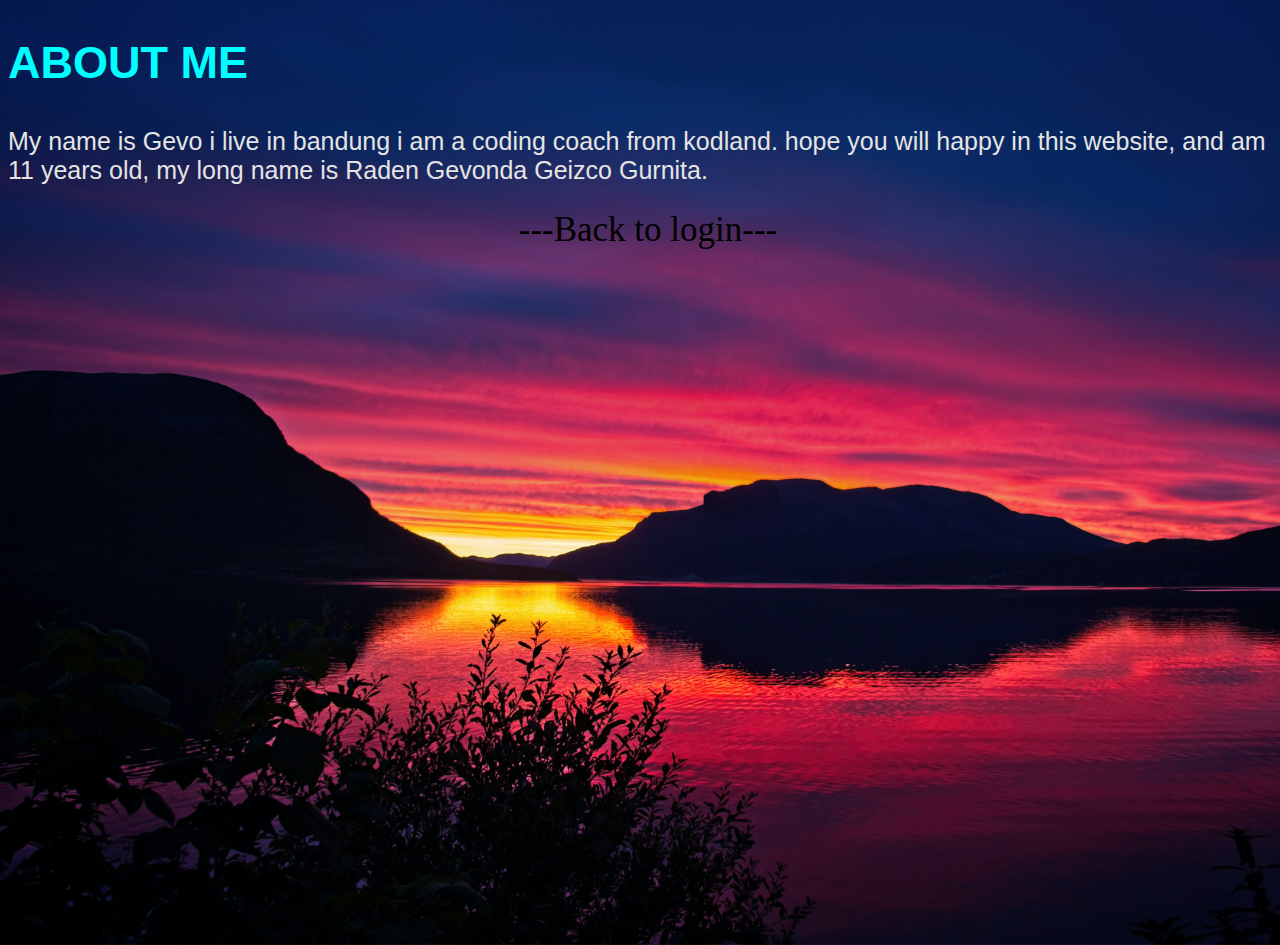
<file: script.html>
<!DOCTYPE html>
<html lang="en">
<head>
    <meta charset="UTF-8">
    <meta http-equiv="X-UA-Compatible" content="IE=edge">
    <meta name="viewport" content="width=device-width, initial-scale=1.0">
    <title>About me</title>
    <link rel="stylesheet" href="script.css">
</head>
<body>
    <h2>ABOUT ME</h2>
    <p class="me">My name is Gevo i live in bandung i am a coding coach from kodland. hope you will happy in this website, and am 11 years old, my long name is Raden Gevonda Geizco Gurnita.</p>
    <div class="nav">
        <a href="index.html" class="nav">---Back to login---</a>
    </div>
</body>
</html>
</file>
<file: code.css>
* {
    margin: 0;
    padding: 0;
    box-sizing: border-box;
    font-family: 'Poppins', sans-serif;
}

body {
    background: #020410;
}

.header {
    position: fixed;
    top: 0;
    left: 0;
    width: 100%;
    padding: 25px 12.5%;
    background: transparent;
    display: flex;
    justify-content: space-between;
    align-items: center;
    z-index: 100;
}


.navbar a {
    position: relative;
    font-size: 16px;
    color: #e4e4e4;
    text-decoration: none;
    font-weight: 500;
    margin-right: 30px;
}

.navbar a::after {
    content: '';
    position: absolute;
    left: 0;
    bottom: -6px;
    width: 100%;
    height: 2px;
    background: #e4e4e4;
    border-radius: 5px;
    transform: translateY(10px);
    opacity: 0;
    transition: .5s;
    
}

.navbar a:hover::after {
    transform: translateY(0);
    opacity: 1;
    
}

.search-bar {
    width: 250px;
    height: 45px;
    background: transparent;
    border: 2px solid #e4e4e4;
    border-radius: 6px;
    display: flex;
    align-items: center;
}

.search-bar input {
    width: 100%;
    background: transparent;
    border: none;
    outline: none;
    font-size: 16px;
    color: #e4e4e4;
    padding-left: 10px;
}

.search-bar input::placeholder {
    color: #e4e4e4;
}

.search-bar button {
    width: 40px;
    height: 100%;
    border: none;
    outline: none;
    background: transparent;
    justify-content: center;
    align-items: center;
}
.search-bar button i {
    font-size: 22px;
    color: #e4e4e4;
}

.background {
    width: 100%;
    height: 100vh;
    background: url(background.jpg) no-repeat;
    background-size: cover;
    background-position: center;
    filter: blur(10px);
}

.container {
    position: absolute;
    top: 50%;
    left: 50%;
    transform: translate(-50%, -50%);
    width: 75%;
    height: 550px;
    background: url('background.jpg') no-repeat;
    background-size: cover;
    background-position: center;
    border-radius: 10px;
    margin-top: 20px;
    -webkit-transform: translate(-50%, -50%);
    -moz-transform: translate(-50%, -50%);
    -ms-transform: translate(-50%, -50%);
    -o-transform: translate(-50%, -50%);
}

.container .content {
    position: absolute;
    top: 0;
    left: 0;
    width: 58%;
    height: 100%;
    background: transparent;
    padding: 80px;
    color: #e4e4e4;
    display: flex;
    justify-content: space-between;
    flex-direction: column;
}

.content .logo {
    font-size: 30px;
}

.text-sci h2 {
    font-size: 40px;
    line-height: 1;
}

.text-sci h2 span {
    font-size: 25px;
}

.text-sci p {
    font-size: 16px;
    margin: 20px 0;

}

.social-icons a i {
    font-size: 22px;
    color: #e4e4e4;
    margin-right: 10px;
    transition: .5s ease;
}

.social-icons a:hover i {
    transform: scale(1.2);
}

.container .logreg-box {
    position: absolute;
    top: 0;
    right: 0;
    width: calc(100% - 58%);
    height: 100%;
    overflow: hidden;
    
}

.logreg-box .form-box {
    position: absolute;
    display: flex;
    justify-content: center;
    align-items: center;
    width: 100%;
    height: 100%;
    background: transparent;
    backdrop-filter: blur(20px);
    border-top-right-radius: 10px;
    border-bottom-right-radius: 10px;
    color: #e4e4e4;
}

.logreg-box .form-box.login {
    transform: translatey(0);
    transition: transform .6s ease;
    transition-delay: .7s;
}

.logreg-box.active .form-box.login {
    transform: translateX(500px);
    transition-delay: 0s;
    -webkit-transform: translateX(500px);
    -moz-transform: translateX(500px);
    -ms-transform: translateX(500px);
    -o-transform: translateX(500px);
}

.logreg-box .form-box.register {
    transform: translateX(500px);
    transition: transform .6s ease;
    transition-delay: 0s;
    -webkit-transform: translateX(500px);
    -moz-transform: translateX(500px);
    -ms-transform: translateX(500px);
    -o-transform: translateX(500px);
    -webkit-transition: transform .6s ease;
    -moz-transition: transform .6s ease;
    -ms-transition: transform .6s ease;
    -o-transition: transform .6s ease;
}

.logreg-box.active .form-box.register {
    transform: translateX(0);
    transition-delay: .7s;
    -webkit-transform: translateX(0);
    -moz-transform: translateX(0);
    -ms-transform: translateX(0);
    -o-transform: translateX(0);
}
.form-box h2 {
    font-size: 32px;
    text-align: center;
}

.form-box .input-box {
    position: relative;
    width: 340px;
    height: 50px;
    border-bottom: 2px solid #e4e4e4;
    margin: 30px 0;
}

.input-box input {
    width: 100%;
    height: 100%;
    background: transparent;
    border: none;
    outline: none;
    font-size: 16px;
    color: #e4e4e4;
    font-weight: 500;
    padding-right: 28px;
}

.input-box label {
    position: absolute;
    top: 50%;
    left: 0;
    transform: translateY(-50%);
    font-size: 16px;
    font-weight: 500;
    pointer-events: none;
    transition: .5s ease;
}

.input-box input:focus~label,
.input-box input:valid~label {
    top: -5px;
}

.input-box .icon {
    position: absolute;
    top: 13px;
    right: 0;
    font-size: 19px;
}

.form-box .remember-forgot {
    font-size: 14.5px;
    font-weight: 500;
    margin: -15px 0 15px;
    display: flex;
    justify-content: space-between;
}

.remember-forgot label input {
    accent-color: #e4e4e4;
    margin-right: 3px;
}

.remember-forgot a {
    color: #e4e4e4;
    text-decoration: none;

}

.remember-forgot a:hover {
    text-decoration: underline;

}

.btn {
    width: 100%;
    height: 45px;
    background: #c4103d;
    border: none;
    outline: none;
    border-radius: 4px;
    cursor: pointer;
    font-size: 16px;
    color: #e4e4e4;
    font-weight: 500;
    box-shadow: 0 0 10px rgba(0, 0, 0, .5);
}

.form-box .login-register {
    font-size: 14.5px;
    font-weight: 500;
    text-align: center;
    margin-top: 25px;
}

.login-register p a {
    color: #e4e4e4;
    font-weight: 600;
    text-decoration: none;

}

.login-register p a:hover {
    text-decoration: underline;
}
</file>
<file: mail.css>
body {
    width: 100%;
    height: 100vh;
    background: url(background.jpg) no-repeat;
    background-size: cover;
    background-position: center;
    
}

body h2 {
    font-size: 50px;
    color: crimson;
    display: flex;
    justify-content: center;
    align-items: center;
}

body p {
    font-size: 25px;
    color: brown;
}

.login {
    font-size: 35px;
    color: black;
    text-decoration: none;
    display: flex;
    justify-content: center;
    align-items: center;
}
</file>
<file: app.css>
:root {
	--gray-base: #202430;
	--gray-shade-60: #13161D;
	--gray-tint-30: #63666E;
	--gray-tint-50: #909298;
	--gray-tint-80: #D2D3D6;
	--gray-alpha-80: rgb(32 36 48 / .8); /* CSS Colors Level 4 */
	--gray-tint-90: #E9E9EA;

	--white-base: #fff;
	--primary-base: #358FE6;

	--extras-sun: #FFD371;
	--extras-moon: #7190FF;
	--extras-black-alpha-64: rgb(0 0 0 / .64);
	--extras-white-alpha-64: rgb(255 255 255 / .64);
}

:root[data-theme="dark"] {
	--main-header-bg: var(--gray-shade-60);
	--top-bar-icon-fill: var(--gray-tint-80);
	--sidebar-bg: var(--gray-base);
	--sidebar-icon-fill: var(--gray-tint-50);
	--sidebar-icon-active-fill: var(--white-base);
	--sidebar-link-color: var(--gray-tint-50);
	--sidebar-link-active-color: var(--white-base);
	--sidebar-menu-heading-color: var(--gray-tint-30);
	--theme-switcher-bg: var(--gray-shade-60);
	--theme-switcher-indicator: var(--extras-moon);
	--theme-switcher-indicator-pos: 3.25rem;
	--sun-icon-fill: var(--gray-tint-30);
	--moon-icon-fill: var(--extras-white-alpha-64);
	--main-header-link-color: var(--gray-tint-80);
}

:root[data-theme="light"] {
	--main-header-bg: var(--gray-tint-80);
	--top-bar-icon-fill: var(--gray-base);
	--sidebar-bg: var(--gray-tint-90);
	--sidebar-icon-fill: var(--gray-tint-50);
	--sidebar-icon-active-fill: var(--gray-base);
	--sidebar-link-color: var(--gray-tint-50);
	--sidebar-link-active-color: var(--gray-base);
	--sidebar-menu-heading-color: var(--gray-tint-50);
	--theme-switcher-bg: var(--gray-tint-80);
	--theme-switcher-indicator: var(--extras-sun);
	--theme-switcher-indicator-pos: .25rem;
	--sun-icon-fill: var(--extras-black-alpha-64);
	--moon-icon-fill: var(--gray-tint-50);
	--main-header-link-color: var(--gray-base);
}



/* ================================================= */
/* General styles */
/* ================================================= */
html {
	font-size: 100%;
	line-height: 1.4;
}

body {
	font-family: 'Figtree', sans-serif;
	color: var(--gray-base);
}



/* ================================================= */
/* Main header */
/* ================================================= */
#main-header {
	background-color: var(--main-header-bg);
	padding: 1rem 1.5rem;
	transition: background-color .4s ease-in-out;
}

#main-header nav,
#main-header ul,
#main-header a {
	display: flex;
	align-items: center;
}

#main-header nav {
	justify-content: space-between;
}

#main-header nav ul {
	list-style: none;
	margin: 0;
	padding: 0;
	gap: 2rem;
}

#main-header svg {
	width: 1.5rem;
	height: 1.5rem;
	fill: var(--top-bar-icon-fill);
	transition: fill .4s ease-in-out;
}

#main-header__sidebar-toggle {
	appearance: none;
	background-color: transparent;
	border: none;
}

#toggle-icon-close,
body.sidebar-open #toggle-icon-menu {
	display: none;
}

body.sidebar-open #toggle-icon-close {
	display: block;
}

#main-header__logo,
#main-header a span {
	display: none;
}



/* ================================================= */
/* Main */
/* ================================================= */
#main {
	position: relative;
}



/* ================================================= */
/* Sidebar */
/* ================================================= */
#sidebar {
	background-color: var(--sidebar-bg);
	padding: 1.5rem 0 1.5rem 1.5rem;
	position: absolute;
	top: 0;
	display: flex;
	flex-direction: column;
	gap: 4rem;
	min-height: 100%;
	align-items: flex-start;
	transform: translate3d(-100%, 0, 0);
	transition: transform .4s ease-in-out, background-color .4s ease-in-out;
}

#sidebar svg {
	width: 1.25rem;
	height: 1.25rem;
	fill: var(--sidebar-icon-fill);
	transition: fill .4s ease-in-out;
}

#sidebar__collapse {
	display: none;
}

#sidebar__nav ul {
	list-style: none;
	padding: 0;
	margin: 0;
}

#sidebar__nav ul a {
	display: flex;
	padding: .75rem 0;
	gap: .75rem;
	align-items: center;
	text-decoration: none;
	color: var(--sidebar-link-color);
	padding-right: 3rem;
	transition: color .3s ease-in-out;
}

#sidebar__nav ul a.active {
	color: var(--sidebar-link-active-color);
}

#sidebar__nav ul a.active svg {
	fill: var(--sidebar-icon-active-fill);
}

#sidebar__nav ul a:hover {
	color: var(--sidebar-link-active-color);
}

#sidebar__nav ul a:hover svg {
	fill: var(--sidebar-icon-active-fill);
}

.menu-heading {
	color: var(--sidebar-menu-heading-color);
	font-size: 81.25%;
	text-transform: uppercase;
	font-weight: 700;
	letter-spacing: 1px;
	padding: .75rem 0;
}

#sidebar__theme-switcher {
	background-color: var(--theme-switcher-bg);
	border-radius: 50px;
	display: flex;
	align-items: center;
	padding: 0.875rem;
	gap: 1.75rem;
	position: relative;
	cursor: pointer;
	transition: background-color .4s ease-in-out;
}

#sidebar__theme-switcher::before {
	content: '';
	position: absolute;
	width: 2.5rem;
	height: 2.5rem;
	background-color: var(--theme-switcher-indicator);
	border-radius: 50px;
	z-index: 0;
	left: 0;
	transform: translateX(var(--theme-switcher-indicator-pos));
	transition: transform .4s ease-in-out;
}

#sidebar__theme-switcher svg {
	z-index: 1;
}

#sidebar #sidebar__theme-switcher__sun {
	fill: var(--sun-icon-fill);
}

#sidebar #sidebar__theme-switcher__moon {
	fill: var(--moon-icon-fill);
}

#overlay {
	position: absolute;
	inset: 0;
	background-color: var(--gray-alpha-80);
	opacity: 0;
	transition: opacity .4s ease-in-out, visibility .4s ease-in-out;
	overflow: hidden;
	visibility: hidden;
}

body.sidebar-open #overlay {
	opacity: 1;
	visibility: visible;
}

body.sidebar-open #sidebar {
	transform: translate3d(0, 0, 0);
}



/* ================================================= */
/* Main content */
/* ================================================= */
#main-content {
	padding: 1.5rem;
}

#main-content__container {
	border: var(--gray-tint-50) 1px dashed;
	border-radius: 8px;
	height: calc(100vh + 10rem);
	display: grid;
	place-content: center;
}



/* ================================================= */
/* Large screens */
/* ================================================= */
@media screen and (min-width: 768px) {
	#main-header__sidebar-toggle {
		display: none;
	}

	#main-header__logo {
		display: block;
	}

	#main-header svg {
		width: 1.25rem;
		height: 1.25rem;
	}

	#main-header__logo svg {
		width: 2rem;
		height: 2rem;
	}

	#main-header a {
		text-decoration: none;
	}

	#main-header a span {
		display: inline-block;
		font-size: 81.25%;
		color: var(--main-header-link-color);
		transition: color .4s ease-in-out;
	}

	#main-header a {
		gap: .5rem;
	}

	#sidebar {
		position: relative;
		transform: none;
	}

	#main {
		display: grid;
		grid-template-columns: auto 1fr;
	}

	#sidebar__collapse {
		display: flex;
		align-items: center;
		gap: .75rem;
		padding: .75rem 0;
		appearance: none;
		background: transparent;
		border: none;
		font-size: 81.25%;
		color: var(--primary-base);
		cursor: pointer;
	}

	#sidebar__collapse svg {
		fill: var(--primary-base);
	}

	body.sidebar-collapsed .menu-heading,
	body.sidebar-collapsed #sidebar span {
		display: none;
	}

	body.sidebar-collapsed #sidebar__theme-switcher {
		display: none;
	}

	body.sidebar-collapsed #sidebar {
		padding-right: 1.5rem;
	}

	body.sidebar-collapsed #sidebar a,
	body.sidebar-collapsed #sidebar__collapse {
		width: 2.75rem;
		padding-right: 0;
		justify-content: center;
	}

	body.sidebar-collapsed #sidebar__collapse svg {
		transform: rotate(180deg);
	}
}
</file>
<file: script.css>
body {
    width: 100%;
    height: 100vh;
    background: url(background.jpg) no-repeat;
    background-size: cover;
    background-position: center;
    border-radius: 10px;
    margin-top: 20px;
}

.me {
    font-size: 25px;
    font-family: 'Poppins', sans-serif;
    color: #e4e4e4;
}

body h2 {
    font-size: 45px;
    font-family: 'Poppins', sans-serif;
    color: aqua;
}

.nav {
    text-decoration: none;
    cursor: pointer;
    display: flex;
    justify-content: center;
    align-items: center;
    font-size: 35px;
    color: black;
}
</file>
